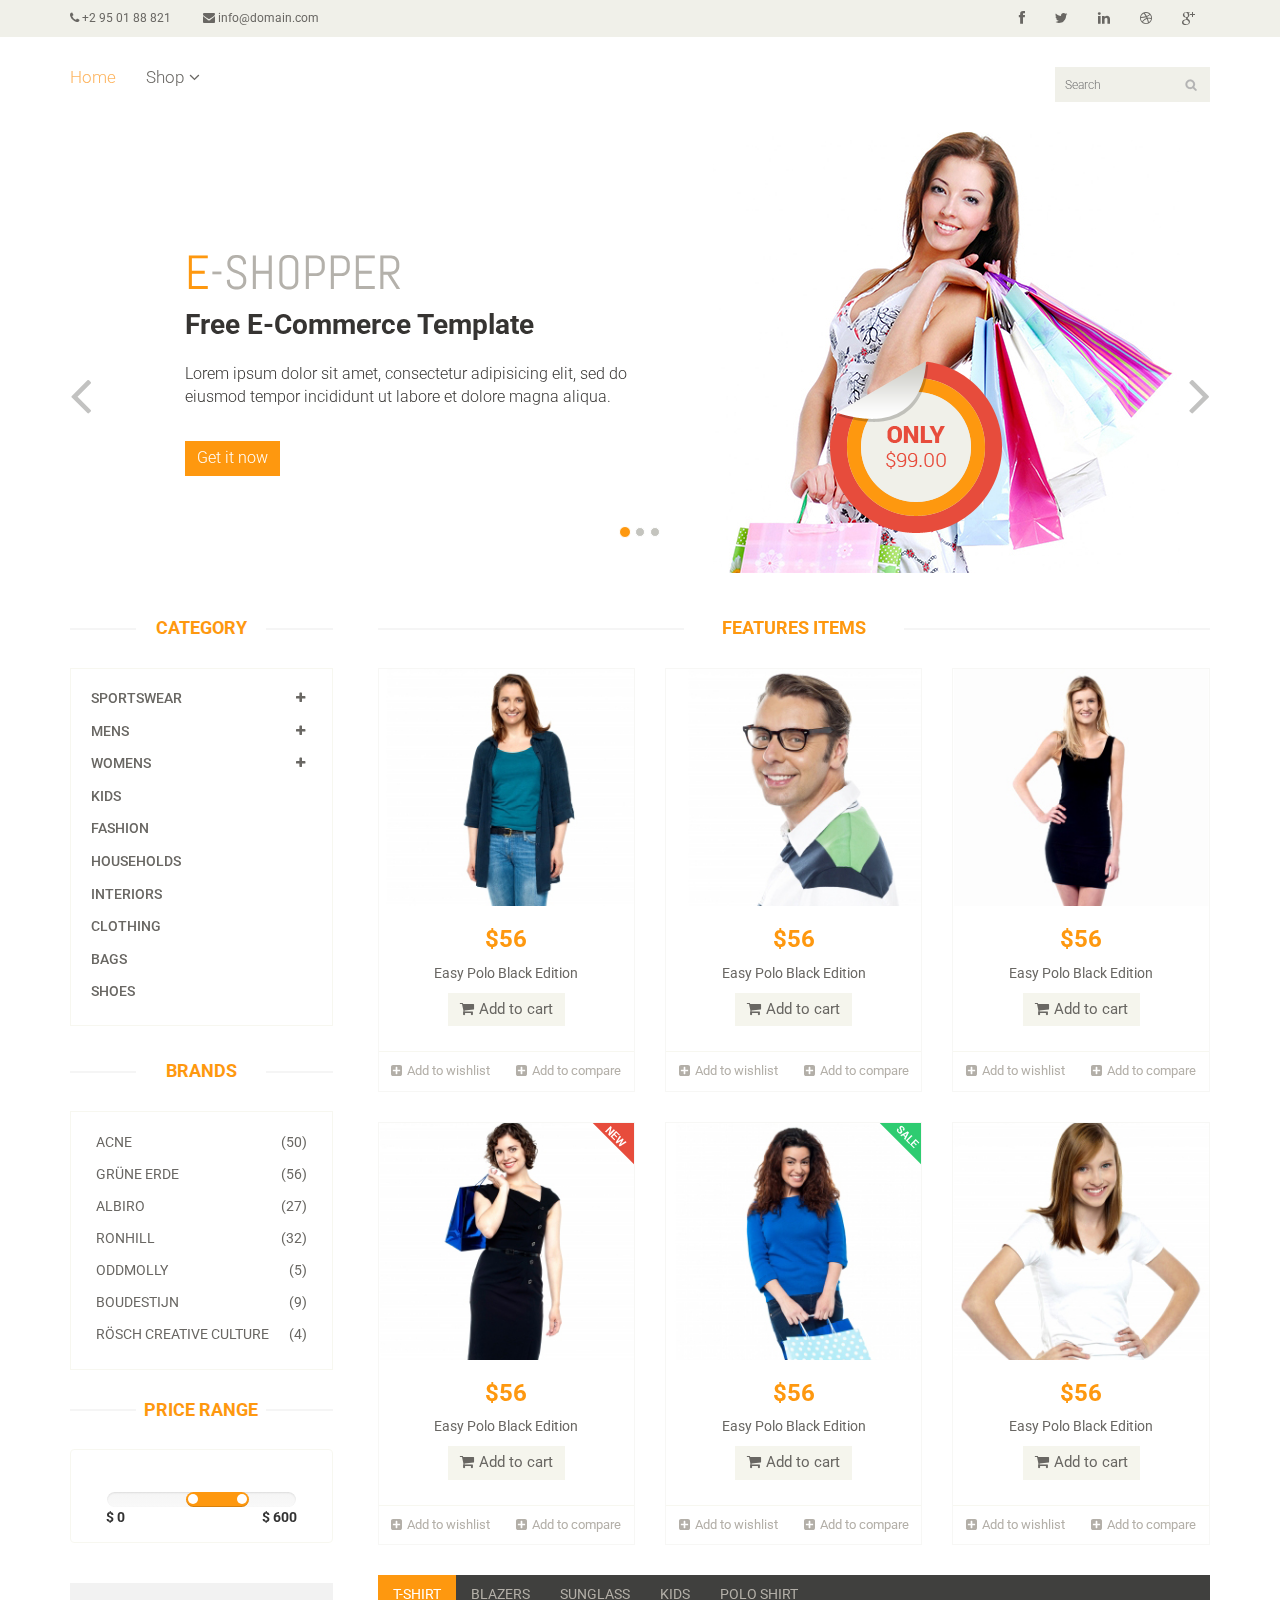
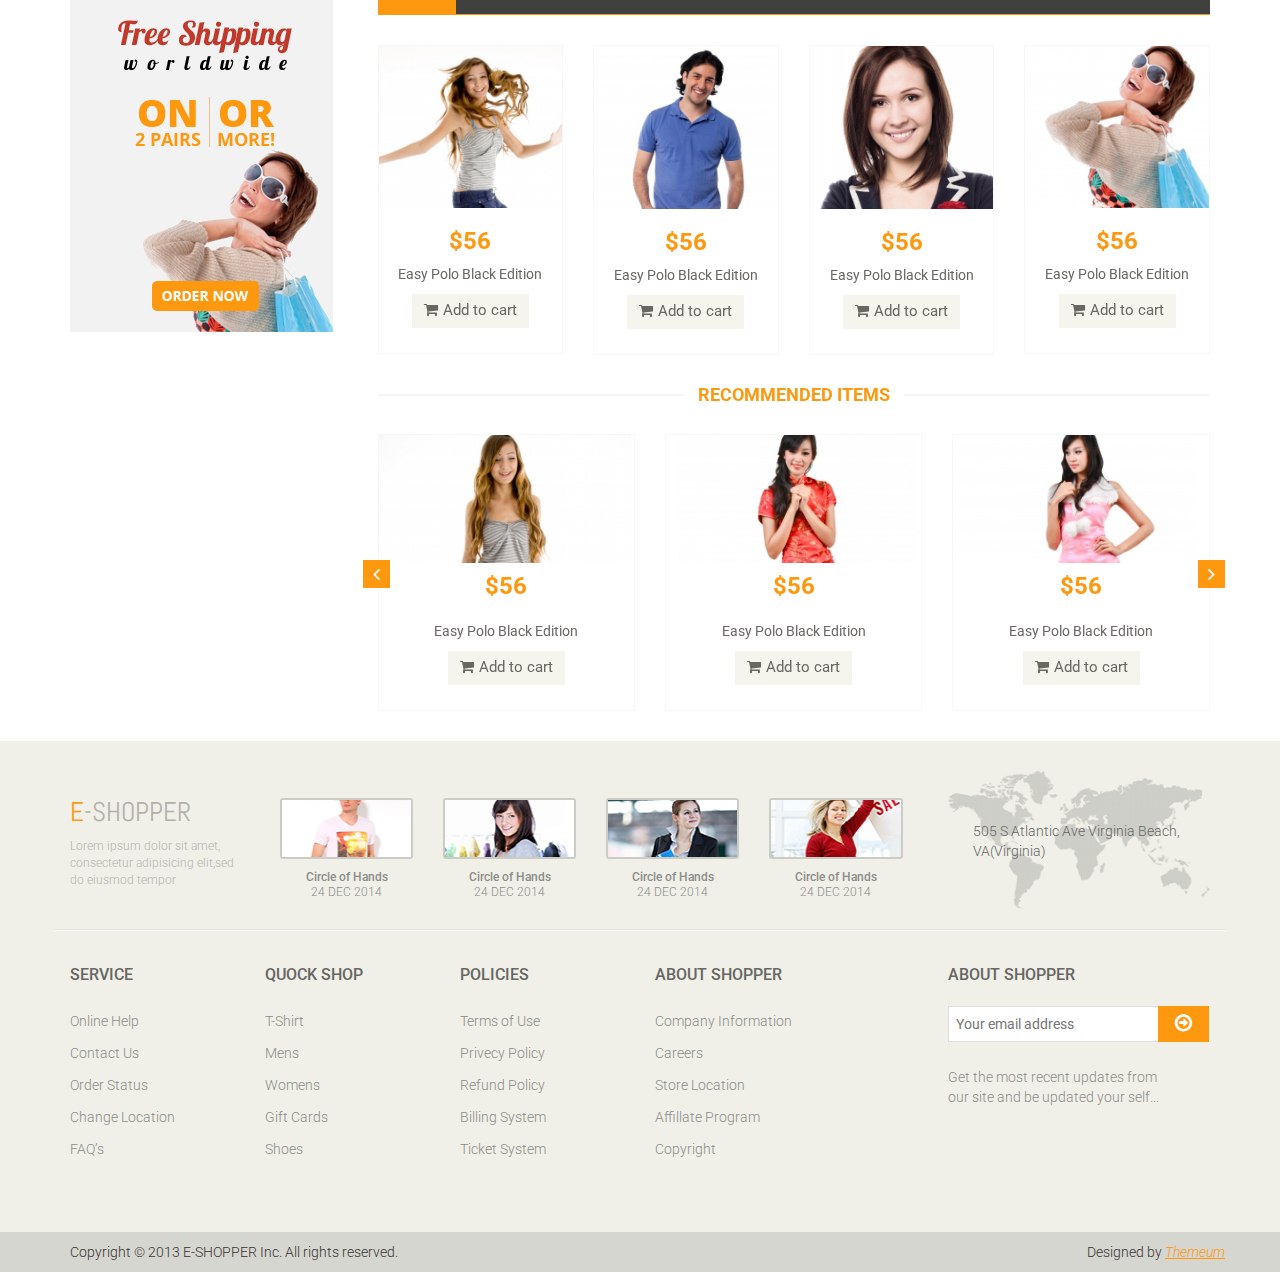
<file: index.html>
<!DOCTYPE html>
<html lang="en">
<head>
    <meta charset="utf-8">
    <meta name="viewport" content="width=device-width, initial-scale=1.0">
    <meta name="description" content="">
    <meta name="author" content="">
    <title>Home | E-Shopper</title>
    <link href="css/bootstrap.min.css" rel="stylesheet">
    <link href="css/font-awesome.min.css" rel="stylesheet">
    <link href="css/prettyPhoto.css" rel="stylesheet">
    <link href="css/price-range.css" rel="stylesheet">
    <link href="css/animate.css" rel="stylesheet">
	<link href="css/main.css" rel="stylesheet">
	<link href="css/responsive.css" rel="stylesheet">
    <!--[if lt IE 9]>
    <script src="js/html5shiv.js"></script>
    <script src="js/respond.min.js"></script>
    <![endif]-->       
    <link rel="shortcut icon" href="images/ico/favicon.ico">
    <link rel="apple-touch-icon-precomposed" sizes="144x144" href="images/ico/apple-touch-icon-144-precomposed.png">
    <link rel="apple-touch-icon-precomposed" sizes="114x114" href="images/ico/apple-touch-icon-114-precomposed.png">
    <link rel="apple-touch-icon-precomposed" sizes="72x72" href="images/ico/apple-touch-icon-72-precomposed.png">
    <link rel="apple-touch-icon-precomposed" href="images/ico/apple-touch-icon-57-precomposed.png">
</head><!--/head-->

<body>
	<header id="header"><!--header-->
		<div class="header_top"><!--header_top-->
			<div class="container">
				<div class="row">
					<div class="col-sm-6">
						<div class="contactinfo">
							<ul class="nav nav-pills">
								<li><a href="#"><i class="fa fa-phone"></i> +2 95 01 88 821</a></li>
								<li><a href="#"><i class="fa fa-envelope"></i> info@domain.com</a></li>
							</ul>
						</div>
					</div>
					<div class="col-sm-6">
						<div class="social-icons pull-right">
							<ul class="nav navbar-nav">
								<li><a href="#"><i class="fa fa-facebook"></i></a></li>
								<li><a href="#"><i class="fa fa-twitter"></i></a></li>
								<li><a href="#"><i class="fa fa-linkedin"></i></a></li>
								<li><a href="#"><i class="fa fa-dribbble"></i></a></li>
								<li><a href="#"><i class="fa fa-google-plus"></i></a></li>
							</ul>
						</div>
					</div>
				</div>
			</div>
		</div>
		

		<div class="header-bottom"><!--header-bottom-->
			<div class="container">
				<div class="row">
					<div class="col-sm-9">
						<div class="navbar-header">
							<button type="button" class="navbar-toggle" data-toggle="collapse" data-target=".navbar-collapse">
								<span class="sr-only">Toggle navigation</span>
								<span class="icon-bar"></span>
								<span class="icon-bar"></span>
								<span class="icon-bar"></span>
							</button>
						</div>
						<div class="mainmenu pull-left">
							<ul class="nav navbar-nav collapse navbar-collapse">
								<li><a href="index.html" class="active">Home</a></li>
								<li class="dropdown"><a href="#">Shop<i class="fa fa-angle-down"></i></a>
                                    <ul role="menu" class="sub-menu">
                                        <li><a href="shop.html">Products</a></li>
										<li><a href="product-details.html">Product Details</a></li> 
										<li><a href="checkout.html">Checkout</a></li> 
										<li><a href="cart.html">Cart</a></li> 
										<li><a href="login.html">Login</a></li> 
                                    </ul>
                                </li>
							</ul>
						</div>
					</div>
					<div class="col-sm-3">
						<div class="search_box pull-right">
							<input type="text" placeholder="Search"/>
						</div>
					</div>
				</div>
			</div>
		</div><!--/header-bottom-->
	</header><!--/header-->
	
	<section id="slider"><!--slider-->
		<div class="container">
			<div class="row">
				<div class="col-sm-12">
					<div id="slider-carousel" class="carousel slide" data-ride="carousel">
						<ol class="carousel-indicators">
							<li data-target="#slider-carousel" data-slide-to="0" class="active"></li>
							<li data-target="#slider-carousel" data-slide-to="1"></li>
							<li data-target="#slider-carousel" data-slide-to="2"></li>
						</ol>

						<div class="carousel-inner">
							<div class="item active">
								<div class="col-sm-6">
									<h1><span>E</span>-SHOPPER</h1>
									<h2>Free E-Commerce Template</h2>
									<p>Lorem ipsum dolor sit amet, consectetur adipisicing elit, sed do eiusmod tempor incididunt ut labore et dolore magna aliqua. </p>
									<button type="button" class="btn btn-default get">Get it now</button>
								</div>
								<div class="col-sm-6">
									<img src="images/home/girl1.jpg" class="girl img-responsive" alt="" />
									<img src="images/home/pricing.png"  class="pricing" alt="" />
								</div>
							</div>
							<div class="item">
								<div class="col-sm-6">
									<h1><span>E</span>-SHOPPER</h1>
									<h2>100% Responsive Design</h2>
									<p>Lorem ipsum dolor sit amet, consectetur adipisicing elit, sed do eiusmod tempor incididunt ut labore et dolore magna aliqua. </p>
									<button type="button" class="btn btn-default get">Get it now</button>
								</div>
								<div class="col-sm-6">
									<img src="images/home/girl2.jpg" class="girl img-responsive" alt="" />
									<img src="images/home/pricing.png"  class="pricing" alt="" />
								</div>
							</div>
							
							<div class="item">
								<div class="col-sm-6">
									<h1><span>E</span>-SHOPPER</h1>
									<h2>Free Ecommerce Template</h2>
									<p>Lorem ipsum dolor sit amet, consectetur adipisicing elit, sed do eiusmod tempor incididunt ut labore et dolore magna aliqua. </p>
									<button type="button" class="btn btn-default get">Get it now</button>
								</div>
								<div class="col-sm-6">
									<img src="images/home/girl3.jpg" class="girl img-responsive" alt="" />
									<img src="images/home/pricing.png" class="pricing" alt="" />
								</div>
							</div>
							
						</div>
						
						<a href="#slider-carousel" class="left control-carousel hidden-xs" data-slide="prev">
							<i class="fa fa-angle-left"></i>
						</a>
						<a href="#slider-carousel" class="right control-carousel hidden-xs" data-slide="next">
							<i class="fa fa-angle-right"></i>
						</a>
					</div>
					
				</div>
			</div>
		</div>
	</section><!--/slider-->
	
	<section>
		<div class="container">
			<div class="row">
				<div class="col-sm-3">
					<div class="left-sidebar">
						<h2>Category</h2>
						<div class="panel-group category-products" id="accordian"><!--category-productsr-->
							<div class="panel panel-default">
								<div class="panel-heading">
									<h4 class="panel-title">
										<a data-toggle="collapse" data-parent="#accordian" href="#sportswear">
											<span class="badge pull-right"><i class="fa fa-plus"></i></span>
											Sportswear
										</a>
									</h4>
								</div>
								<div id="sportswear" class="panel-collapse collapse">
									<div class="panel-body">
										<ul>
											<li><a href="#">Nike </a></li>
											<li><a href="#">Under Armour </a></li>
											<li><a href="#">Adidas </a></li>
											<li><a href="#">Puma</a></li>
											<li><a href="#">ASICS </a></li>
										</ul>
									</div>
								</div>
							</div>
							<div class="panel panel-default">
								<div class="panel-heading">
									<h4 class="panel-title">
										<a data-toggle="collapse" data-parent="#accordian" href="#mens">
											<span class="badge pull-right"><i class="fa fa-plus"></i></span>
											Mens
										</a>
									</h4>
								</div>
								<div id="mens" class="panel-collapse collapse">
									<div class="panel-body">
										<ul>
											<li><a href="#">Fendi</a></li>
											<li><a href="#">Guess</a></li>
											<li><a href="#">Valentino</a></li>
											<li><a href="#">Dior</a></li>
											<li><a href="#">Versace</a></li>
											<li><a href="#">Armani</a></li>
											<li><a href="#">Prada</a></li>
											<li><a href="#">Dolce and Gabbana</a></li>
											<li><a href="#">Chanel</a></li>
											<li><a href="#">Gucci</a></li>
										</ul>
									</div>
								</div>
							</div>
							
							<div class="panel panel-default">
								<div class="panel-heading">
									<h4 class="panel-title">
										<a data-toggle="collapse" data-parent="#accordian" href="#womens">
											<span class="badge pull-right"><i class="fa fa-plus"></i></span>
											Womens
										</a>
									</h4>
								</div>
								<div id="womens" class="panel-collapse collapse">
									<div class="panel-body">
										<ul>
											<li><a href="#">Fendi</a></li>
											<li><a href="#">Guess</a></li>
											<li><a href="#">Valentino</a></li>
											<li><a href="#">Dior</a></li>
											<li><a href="#">Versace</a></li>
										</ul>
									</div>
								</div>
							</div>
							<div class="panel panel-default">
								<div class="panel-heading">
									<h4 class="panel-title"><a href="#">Kids</a></h4>
								</div>
							</div>
							<div class="panel panel-default">
								<div class="panel-heading">
									<h4 class="panel-title"><a href="#">Fashion</a></h4>
								</div>
							</div>
							<div class="panel panel-default">
								<div class="panel-heading">
									<h4 class="panel-title"><a href="#">Households</a></h4>
								</div>
							</div>
							<div class="panel panel-default">
								<div class="panel-heading">
									<h4 class="panel-title"><a href="#">Interiors</a></h4>
								</div>
							</div>
							<div class="panel panel-default">
								<div class="panel-heading">
									<h4 class="panel-title"><a href="#">Clothing</a></h4>
								</div>
							</div>
							<div class="panel panel-default">
								<div class="panel-heading">
									<h4 class="panel-title"><a href="#">Bags</a></h4>
								</div>
							</div>
							<div class="panel panel-default">
								<div class="panel-heading">
									<h4 class="panel-title"><a href="#">Shoes</a></h4>
								</div>
							</div>
						</div><!--/category-products-->
					
						<div class="brands_products"><!--brands_products-->
							<h2>Brands</h2>
							<div class="brands-name">
								<ul class="nav nav-pills nav-stacked">
									<li><a href="#"> <span class="pull-right">(50)</span>Acne</a></li>
									<li><a href="#"> <span class="pull-right">(56)</span>Grüne Erde</a></li>
									<li><a href="#"> <span class="pull-right">(27)</span>Albiro</a></li>
									<li><a href="#"> <span class="pull-right">(32)</span>Ronhill</a></li>
									<li><a href="#"> <span class="pull-right">(5)</span>Oddmolly</a></li>
									<li><a href="#"> <span class="pull-right">(9)</span>Boudestijn</a></li>
									<li><a href="#"> <span class="pull-right">(4)</span>Rösch creative culture</a></li>
								</ul>
							</div>
						</div><!--/brands_products-->
						
						<div class="price-range"><!--price-range-->
							<h2>Price Range</h2>
							<div class="well text-center">
								 <input type="text" class="span2" value="" data-slider-min="0" data-slider-max="600" data-slider-step="5" data-slider-value="[250,450]" id="sl2" ><br />
								 <b class="pull-left">$ 0</b> <b class="pull-right">$ 600</b>
							</div>
						</div><!--/price-range-->
						
						<div class="shipping text-center"><!--shipping-->
							<img src="images/home/shipping.jpg" alt="" />
						</div><!--/shipping-->
					
					</div>
				</div>
				
				<div class="col-sm-9 padding-right">
					<div class="features_items"><!--features_items-->
						<h2 class="title text-center">Features Items</h2>
						<div class="col-sm-4">
							<div class="product-image-wrapper">
								<div class="single-products">
										<div class="productinfo text-center">
											<img src="images/home/product1.jpg" alt="" />
											<h2>$56</h2>
											<p>Easy Polo Black Edition</p>
											<a href="#" class="btn btn-default add-to-cart"><i class="fa fa-shopping-cart"></i>Add to cart</a>
										</div>
										<div class="product-overlay">
											<div class="overlay-content">
												<h2>$56</h2>
												<p>Easy Polo Black Edition</p>
												<a href="#" class="btn btn-default add-to-cart"><i class="fa fa-shopping-cart"></i>Add to cart</a>
											</div>
										</div>
								</div>
								<div class="choose">
									<ul class="nav nav-pills nav-justified">
										<li><a href="#"><i class="fa fa-plus-square"></i>Add to wishlist</a></li>
										<li><a href="#"><i class="fa fa-plus-square"></i>Add to compare</a></li>
									</ul>
								</div>
							</div>
						</div>
						<div class="col-sm-4">
							<div class="product-image-wrapper">
								<div class="single-products">
									<div class="productinfo text-center">
										<img src="images/home/product2.jpg" alt="" />
										<h2>$56</h2>
										<p>Easy Polo Black Edition</p>
										<a href="#" class="btn btn-default add-to-cart"><i class="fa fa-shopping-cart"></i>Add to cart</a>
									</div>
									<div class="product-overlay">
										<div class="overlay-content">
											<h2>$56</h2>
											<p>Easy Polo Black Edition</p>
											<a href="#" class="btn btn-default add-to-cart"><i class="fa fa-shopping-cart"></i>Add to cart</a>
										</div>
									</div>
								</div>
								<div class="choose">
									<ul class="nav nav-pills nav-justified">
										<li><a href="#"><i class="fa fa-plus-square"></i>Add to wishlist</a></li>
										<li><a href="#"><i class="fa fa-plus-square"></i>Add to compare</a></li>
									</ul>
								</div>
							</div>
						</div>
						<div class="col-sm-4">
							<div class="product-image-wrapper">
								<div class="single-products">
									<div class="productinfo text-center">
										<img src="images/home/product3.jpg" alt="" />
										<h2>$56</h2>
										<p>Easy Polo Black Edition</p>
										<a href="#" class="btn btn-default add-to-cart"><i class="fa fa-shopping-cart"></i>Add to cart</a>
									</div>
									<div class="product-overlay">
										<div class="overlay-content">
											<h2>$56</h2>
											<p>Easy Polo Black Edition</p>
											<a href="#" class="btn btn-default add-to-cart"><i class="fa fa-shopping-cart"></i>Add to cart</a>
										</div>
									</div>
								</div>
								<div class="choose">
									<ul class="nav nav-pills nav-justified">
										<li><a href="#"><i class="fa fa-plus-square"></i>Add to wishlist</a></li>
										<li><a href="#"><i class="fa fa-plus-square"></i>Add to compare</a></li>
									</ul>
								</div>
							</div>
						</div>
						<div class="col-sm-4">
							<div class="product-image-wrapper">
								<div class="single-products">
									<div class="productinfo text-center">
										<img src="images/home/product4.jpg" alt="" />
										<h2>$56</h2>
										<p>Easy Polo Black Edition</p>
										<a href="#" class="btn btn-default add-to-cart"><i class="fa fa-shopping-cart"></i>Add to cart</a>
									</div>
									<div class="product-overlay">
										<div class="overlay-content">
											<h2>$56</h2>
											<p>Easy Polo Black Edition</p>
											<a href="#" class="btn btn-default add-to-cart"><i class="fa fa-shopping-cart"></i>Add to cart</a>
										</div>
									</div>
									<img src="images/home/new.png" class="new" alt="" />
								</div>
								<div class="choose">
									<ul class="nav nav-pills nav-justified">
										<li><a href="#"><i class="fa fa-plus-square"></i>Add to wishlist</a></li>
										<li><a href="#"><i class="fa fa-plus-square"></i>Add to compare</a></li>
									</ul>
								</div>
							</div>
						</div>
						<div class="col-sm-4">
							<div class="product-image-wrapper">
								<div class="single-products">
									<div class="productinfo text-center">
										<img src="images/home/product5.jpg" alt="" />
										<h2>$56</h2>
										<p>Easy Polo Black Edition</p>
										<a href="#" class="btn btn-default add-to-cart"><i class="fa fa-shopping-cart"></i>Add to cart</a>
									</div>
									<div class="product-overlay">
										<div class="overlay-content">
											<h2>$56</h2>
											<p>Easy Polo Black Edition</p>
											<a href="#" class="btn btn-default add-to-cart"><i class="fa fa-shopping-cart"></i>Add to cart</a>
										</div>
									</div>
									<img src="images/home/sale.png" class="new" alt="" />
								</div>
								<div class="choose">
									<ul class="nav nav-pills nav-justified">
										<li><a href="#"><i class="fa fa-plus-square"></i>Add to wishlist</a></li>
										<li><a href="#"><i class="fa fa-plus-square"></i>Add to compare</a></li>
									</ul>
								</div>
							</div>
						</div>
						<div class="col-sm-4">
							<div class="product-image-wrapper">
								<div class="single-products">
									<div class="productinfo text-center">
										<img src="images/home/product6.jpg" alt="" />
										<h2>$56</h2>
										<p>Easy Polo Black Edition</p>
										<a href="#" class="btn btn-default add-to-cart"><i class="fa fa-shopping-cart"></i>Add to cart</a>
									</div>
									<div class="product-overlay">
										<div class="overlay-content">
											<h2>$56</h2>
											<p>Easy Polo Black Edition</p>
											<a href="#" class="btn btn-default add-to-cart"><i class="fa fa-shopping-cart"></i>Add to cart</a>
										</div>
									</div>
								</div>
								<div class="choose">
									<ul class="nav nav-pills nav-justified">
										<li><a href="#"><i class="fa fa-plus-square"></i>Add to wishlist</a></li>
										<li><a href="#"><i class="fa fa-plus-square"></i>Add to compare</a></li>
									</ul>
								</div>
							</div>
						</div>
						
					</div><!--features_items-->
					
					<div class="category-tab"><!--category-tab-->
						<div class="col-sm-12">
							<ul class="nav nav-tabs">
								<li class="active"><a href="#tshirt" data-toggle="tab">T-Shirt</a></li>
								<li><a href="#blazers" data-toggle="tab">Blazers</a></li>
								<li><a href="#sunglass" data-toggle="tab">Sunglass</a></li>
								<li><a href="#kids" data-toggle="tab">Kids</a></li>
								<li><a href="#poloshirt" data-toggle="tab">Polo shirt</a></li>
							</ul>
						</div>
						<div class="tab-content">
							<div class="tab-pane fade active in" id="tshirt" >
								<div class="col-sm-3">
									<div class="product-image-wrapper">
										<div class="single-products">
											<div class="productinfo text-center">
												<img src="images/home/gallery1.jpg" alt="" />
												<h2>$56</h2>
												<p>Easy Polo Black Edition</p>
												<a href="#" class="btn btn-default add-to-cart"><i class="fa fa-shopping-cart"></i>Add to cart</a>
											</div>
											
										</div>
									</div>
								</div>
								<div class="col-sm-3">
									<div class="product-image-wrapper">
										<div class="single-products">
											<div class="productinfo text-center">
												<img src="images/home/gallery2.jpg" alt="" />
												<h2>$56</h2>
												<p>Easy Polo Black Edition</p>
												<a href="#" class="btn btn-default add-to-cart"><i class="fa fa-shopping-cart"></i>Add to cart</a>
											</div>
											
										</div>
									</div>
								</div>
								<div class="col-sm-3">
									<div class="product-image-wrapper">
										<div class="single-products">
											<div class="productinfo text-center">
												<img src="images/home/gallery3.jpg" alt="" />
												<h2>$56</h2>
												<p>Easy Polo Black Edition</p>
												<a href="#" class="btn btn-default add-to-cart"><i class="fa fa-shopping-cart"></i>Add to cart</a>
											</div>
											
										</div>
									</div>
								</div>
								<div class="col-sm-3">
									<div class="product-image-wrapper">
										<div class="single-products">
											<div class="productinfo text-center">
												<img src="images/home/gallery4.jpg" alt="" />
												<h2>$56</h2>
												<p>Easy Polo Black Edition</p>
												<a href="#" class="btn btn-default add-to-cart"><i class="fa fa-shopping-cart"></i>Add to cart</a>
											</div>
											
										</div>
									</div>
								</div>
							</div>
							
							<div class="tab-pane fade" id="blazers" >
								<div class="col-sm-3">
									<div class="product-image-wrapper">
										<div class="single-products">
											<div class="productinfo text-center">
												<img src="images/home/gallery4.jpg" alt="" />
												<h2>$56</h2>
												<p>Easy Polo Black Edition</p>
												<a href="#" class="btn btn-default add-to-cart"><i class="fa fa-shopping-cart"></i>Add to cart</a>
											</div>
											
										</div>
									</div>
								</div>
								<div class="col-sm-3">
									<div class="product-image-wrapper">
										<div class="single-products">
											<div class="productinfo text-center">
												<img src="images/home/gallery3.jpg" alt="" />
												<h2>$56</h2>
												<p>Easy Polo Black Edition</p>
												<a href="#" class="btn btn-default add-to-cart"><i class="fa fa-shopping-cart"></i>Add to cart</a>
											</div>
											
										</div>
									</div>
								</div>
								<div class="col-sm-3">
									<div class="product-image-wrapper">
										<div class="single-products">
											<div class="productinfo text-center">
												<img src="images/home/gallery2.jpg" alt="" />
												<h2>$56</h2>
												<p>Easy Polo Black Edition</p>
												<a href="#" class="btn btn-default add-to-cart"><i class="fa fa-shopping-cart"></i>Add to cart</a>
											</div>
											
										</div>
									</div>
								</div>
								<div class="col-sm-3">
									<div class="product-image-wrapper">
										<div class="single-products">
											<div class="productinfo text-center">
												<img src="images/home/gallery1.jpg" alt="" />
												<h2>$56</h2>
												<p>Easy Polo Black Edition</p>
												<a href="#" class="btn btn-default add-to-cart"><i class="fa fa-shopping-cart"></i>Add to cart</a>
											</div>
											
										</div>
									</div>
								</div>
							</div>
							
							<div class="tab-pane fade" id="sunglass" >
								<div class="col-sm-3">
									<div class="product-image-wrapper">
										<div class="single-products">
											<div class="productinfo text-center">
												<img src="images/home/gallery3.jpg" alt="" />
												<h2>$56</h2>
												<p>Easy Polo Black Edition</p>
												<a href="#" class="btn btn-default add-to-cart"><i class="fa fa-shopping-cart"></i>Add to cart</a>
											</div>
											
										</div>
									</div>
								</div>
								<div class="col-sm-3">
									<div class="product-image-wrapper">
										<div class="single-products">
											<div class="productinfo text-center">
												<img src="images/home/gallery4.jpg" alt="" />
												<h2>$56</h2>
												<p>Easy Polo Black Edition</p>
												<a href="#" class="btn btn-default add-to-cart"><i class="fa fa-shopping-cart"></i>Add to cart</a>
											</div>
											
										</div>
									</div>
								</div>
								<div class="col-sm-3">
									<div class="product-image-wrapper">
										<div class="single-products">
											<div class="productinfo text-center">
												<img src="images/home/gallery1.jpg" alt="" />
												<h2>$56</h2>
												<p>Easy Polo Black Edition</p>
												<a href="#" class="btn btn-default add-to-cart"><i class="fa fa-shopping-cart"></i>Add to cart</a>
											</div>
											
										</div>
									</div>
								</div>
								<div class="col-sm-3">
									<div class="product-image-wrapper">
										<div class="single-products">
											<div class="productinfo text-center">
												<img src="images/home/gallery2.jpg" alt="" />
												<h2>$56</h2>
												<p>Easy Polo Black Edition</p>
												<a href="#" class="btn btn-default add-to-cart"><i class="fa fa-shopping-cart"></i>Add to cart</a>
											</div>
											
										</div>
									</div>
								</div>
							</div>
							
							<div class="tab-pane fade" id="kids" >
								<div class="col-sm-3">
									<div class="product-image-wrapper">
										<div class="single-products">
											<div class="productinfo text-center">
												<img src="images/home/gallery1.jpg" alt="" />
												<h2>$56</h2>
												<p>Easy Polo Black Edition</p>
												<a href="#" class="btn btn-default add-to-cart"><i class="fa fa-shopping-cart"></i>Add to cart</a>
											</div>
											
										</div>
									</div>
								</div>
								<div class="col-sm-3">
									<div class="product-image-wrapper">
										<div class="single-products">
											<div class="productinfo text-center">
												<img src="images/home/gallery2.jpg" alt="" />
												<h2>$56</h2>
												<p>Easy Polo Black Edition</p>
												<a href="#" class="btn btn-default add-to-cart"><i class="fa fa-shopping-cart"></i>Add to cart</a>
											</div>
											
										</div>
									</div>
								</div>
								<div class="col-sm-3">
									<div class="product-image-wrapper">
										<div class="single-products">
											<div class="productinfo text-center">
												<img src="images/home/gallery3.jpg" alt="" />
												<h2>$56</h2>
												<p>Easy Polo Black Edition</p>
												<a href="#" class="btn btn-default add-to-cart"><i class="fa fa-shopping-cart"></i>Add to cart</a>
											</div>
											
										</div>
									</div>
								</div>
								<div class="col-sm-3">
									<div class="product-image-wrapper">
										<div class="single-products">
											<div class="productinfo text-center">
												<img src="images/home/gallery4.jpg" alt="" />
												<h2>$56</h2>
												<p>Easy Polo Black Edition</p>
												<a href="#" class="btn btn-default add-to-cart"><i class="fa fa-shopping-cart"></i>Add to cart</a>
											</div>
											
										</div>
									</div>
								</div>
							</div>
							
							<div class="tab-pane fade" id="poloshirt" >
								<div class="col-sm-3">
									<div class="product-image-wrapper">
										<div class="single-products">
											<div class="productinfo text-center">
												<img src="images/home/gallery2.jpg" alt="" />
												<h2>$56</h2>
												<p>Easy Polo Black Edition</p>
												<a href="#" class="btn btn-default add-to-cart"><i class="fa fa-shopping-cart"></i>Add to cart</a>
											</div>
											
										</div>
									</div>
								</div>
								<div class="col-sm-3">
									<div class="product-image-wrapper">
										<div class="single-products">
											<div class="productinfo text-center">
												<img src="images/home/gallery4.jpg" alt="" />
												<h2>$56</h2>
												<p>Easy Polo Black Edition</p>
												<a href="#" class="btn btn-default add-to-cart"><i class="fa fa-shopping-cart"></i>Add to cart</a>
											</div>
											
										</div>
									</div>
								</div>
								<div class="col-sm-3">
									<div class="product-image-wrapper">
										<div class="single-products">
											<div class="productinfo text-center">
												<img src="images/home/gallery3.jpg" alt="" />
												<h2>$56</h2>
												<p>Easy Polo Black Edition</p>
												<a href="#" class="btn btn-default add-to-cart"><i class="fa fa-shopping-cart"></i>Add to cart</a>
											</div>
											
										</div>
									</div>
								</div>
								<div class="col-sm-3">
									<div class="product-image-wrapper">
										<div class="single-products">
											<div class="productinfo text-center">
												<img src="images/home/gallery1.jpg" alt="" />
												<h2>$56</h2>
												<p>Easy Polo Black Edition</p>
												<a href="#" class="btn btn-default add-to-cart"><i class="fa fa-shopping-cart"></i>Add to cart</a>
											</div>
											
										</div>
									</div>
								</div>
							</div>
						</div>
					</div><!--/category-tab-->
					
					<div class="recommended_items"><!--recommended_items-->
						<h2 class="title text-center">recommended items</h2>
						
						<div id="recommended-item-carousel" class="carousel slide" data-ride="carousel">
							<div class="carousel-inner">
								<div class="item active">	
									<div class="col-sm-4">
										<div class="product-image-wrapper">
											<div class="single-products">
												<div class="productinfo text-center">
													<img src="images/home/recommend1.jpg" alt="" />
													<h2>$56</h2>
													<p>Easy Polo Black Edition</p>
													<a href="#" class="btn btn-default add-to-cart"><i class="fa fa-shopping-cart"></i>Add to cart</a>
												</div>
												
											</div>
										</div>
									</div>
									<div class="col-sm-4">
										<div class="product-image-wrapper">
											<div class="single-products">
												<div class="productinfo text-center">
													<img src="images/home/recommend2.jpg" alt="" />
													<h2>$56</h2>
													<p>Easy Polo Black Edition</p>
													<a href="#" class="btn btn-default add-to-cart"><i class="fa fa-shopping-cart"></i>Add to cart</a>
												</div>
												
											</div>
										</div>
									</div>
									<div class="col-sm-4">
										<div class="product-image-wrapper">
											<div class="single-products">
												<div class="productinfo text-center">
													<img src="images/home/recommend3.jpg" alt="" />
													<h2>$56</h2>
													<p>Easy Polo Black Edition</p>
													<a href="#" class="btn btn-default add-to-cart"><i class="fa fa-shopping-cart"></i>Add to cart</a>
												</div>
												
											</div>
										</div>
									</div>
								</div>
								<div class="item">	
									<div class="col-sm-4">
										<div class="product-image-wrapper">
											<div class="single-products">
												<div class="productinfo text-center">
													<img src="images/home/recommend1.jpg" alt="" />
													<h2>$56</h2>
													<p>Easy Polo Black Edition</p>
													<a href="#" class="btn btn-default add-to-cart"><i class="fa fa-shopping-cart"></i>Add to cart</a>
												</div>
												
											</div>
										</div>
									</div>
									<div class="col-sm-4">
										<div class="product-image-wrapper">
											<div class="single-products">
												<div class="productinfo text-center">
													<img src="images/home/recommend2.jpg" alt="" />
													<h2>$56</h2>
													<p>Easy Polo Black Edition</p>
													<a href="#" class="btn btn-default add-to-cart"><i class="fa fa-shopping-cart"></i>Add to cart</a>
												</div>
												
											</div>
										</div>
									</div>
									<div class="col-sm-4">
										<div class="product-image-wrapper">
											<div class="single-products">
												<div class="productinfo text-center">
													<img src="images/home/recommend3.jpg" alt="" />
													<h2>$56</h2>
													<p>Easy Polo Black Edition</p>
													<a href="#" class="btn btn-default add-to-cart"><i class="fa fa-shopping-cart"></i>Add to cart</a>
												</div>
												
											</div>
										</div>
									</div>
								</div>
							</div>
							 <a class="left recommended-item-control" href="#recommended-item-carousel" data-slide="prev">
								<i class="fa fa-angle-left"></i>
							  </a>
							  <a class="right recommended-item-control" href="#recommended-item-carousel" data-slide="next">
								<i class="fa fa-angle-right"></i>
							  </a>			
						</div>
					</div><!--/recommended_items-->
					
				</div>
			</div>
		</div>
	</section>
	
	<footer id="footer"><!--Footer-->
		<div class="footer-top">
			<div class="container">
				<div class="row">
					<div class="col-sm-2">
						<div class="companyinfo">
							<h2><span>e</span>-shopper</h2>
							<p>Lorem ipsum dolor sit amet, consectetur adipisicing elit,sed do eiusmod tempor</p>
						</div>
					</div>
					<div class="col-sm-7">
						<div class="col-sm-3">
							<div class="video-gallery text-center">
								<a href="#">
									<div class="iframe-img">
										<img src="images/home/iframe1.png" alt="" />
									</div>
									<div class="overlay-icon">
										<i class="fa fa-play-circle-o"></i>
									</div>
								</a>
								<p>Circle of Hands</p>
								<h2>24 DEC 2014</h2>
							</div>
						</div>
						
						<div class="col-sm-3">
							<div class="video-gallery text-center">
								<a href="#">
									<div class="iframe-img">
										<img src="images/home/iframe2.png" alt="" />
									</div>
									<div class="overlay-icon">
										<i class="fa fa-play-circle-o"></i>
									</div>
								</a>
								<p>Circle of Hands</p>
								<h2>24 DEC 2014</h2>
							</div>
						</div>
						
						<div class="col-sm-3">
							<div class="video-gallery text-center">
								<a href="#">
									<div class="iframe-img">
										<img src="images/home/iframe3.png" alt="" />
									</div>
									<div class="overlay-icon">
										<i class="fa fa-play-circle-o"></i>
									</div>
								</a>
								<p>Circle of Hands</p>
								<h2>24 DEC 2014</h2>
							</div>
						</div>
						
						<div class="col-sm-3">
							<div class="video-gallery text-center">
								<a href="#">
									<div class="iframe-img">
										<img src="images/home/iframe4.png" alt="" />
									</div>
									<div class="overlay-icon">
										<i class="fa fa-play-circle-o"></i>
									</div>
								</a>
								<p>Circle of Hands</p>
								<h2>24 DEC 2014</h2>
							</div>
						</div>
					</div>
					<div class="col-sm-3">
						<div class="address">
							<img src="images/home/map.png" alt="" />
							<p>505 S Atlantic Ave Virginia Beach, VA(Virginia)</p>
						</div>
					</div>
				</div>
			</div>
		</div>
		
		<div class="footer-widget">
			<div class="container">
				<div class="row">
					<div class="col-sm-2">
						<div class="single-widget">
							<h2>Service</h2>
							<ul class="nav nav-pills nav-stacked">
								<li><a href="#">Online Help</a></li>
								<li><a href="#">Contact Us</a></li>
								<li><a href="#">Order Status</a></li>
								<li><a href="#">Change Location</a></li>
								<li><a href="#">FAQ’s</a></li>
							</ul>
						</div>
					</div>
					<div class="col-sm-2">
						<div class="single-widget">
							<h2>Quock Shop</h2>
							<ul class="nav nav-pills nav-stacked">
								<li><a href="#">T-Shirt</a></li>
								<li><a href="#">Mens</a></li>
								<li><a href="#">Womens</a></li>
								<li><a href="#">Gift Cards</a></li>
								<li><a href="#">Shoes</a></li>
							</ul>
						</div>
					</div>
					<div class="col-sm-2">
						<div class="single-widget">
							<h2>Policies</h2>
							<ul class="nav nav-pills nav-stacked">
								<li><a href="#">Terms of Use</a></li>
								<li><a href="#">Privecy Policy</a></li>
								<li><a href="#">Refund Policy</a></li>
								<li><a href="#">Billing System</a></li>
								<li><a href="#">Ticket System</a></li>
							</ul>
						</div>
					</div>
					<div class="col-sm-2">
						<div class="single-widget">
							<h2>About Shopper</h2>
							<ul class="nav nav-pills nav-stacked">
								<li><a href="#">Company Information</a></li>
								<li><a href="#">Careers</a></li>
								<li><a href="#">Store Location</a></li>
								<li><a href="#">Affillate Program</a></li>
								<li><a href="#">Copyright</a></li>
							</ul>
						</div>
					</div>
					<div class="col-sm-3 col-sm-offset-1">
						<div class="single-widget">
							<h2>About Shopper</h2>
							<form action="#" class="searchform">
								<input type="text" placeholder="Your email address" />
								<button type="submit" class="btn btn-default"><i class="fa fa-arrow-circle-o-right"></i></button>
								<p>Get the most recent updates from <br />our site and be updated your self...</p>
							</form>
						</div>
					</div>
					
				</div>
			</div>
		</div>
		
		<div class="footer-bottom">
			<div class="container">
				<div class="row">
					<p class="pull-left">Copyright © 2013 E-SHOPPER Inc. All rights reserved.</p>
					<p class="pull-right">Designed by <span><a target="_blank" href="http://www.themeum.com">Themeum</a></span></p>
				</div>
			</div>
		</div>
		
	</footer><!--/Footer-->
	

  
    <script src="js/jquery.js"></script>
	<script src="js/bootstrap.min.js"></script>
	<script src="js/jquery.scrollUp.min.js"></script>
	<script src="js/price-range.js"></script>
    <script src="js/jquery.prettyPhoto.js"></script>
    <script src="js/main.js"></script>
</body>
</html>
</file>
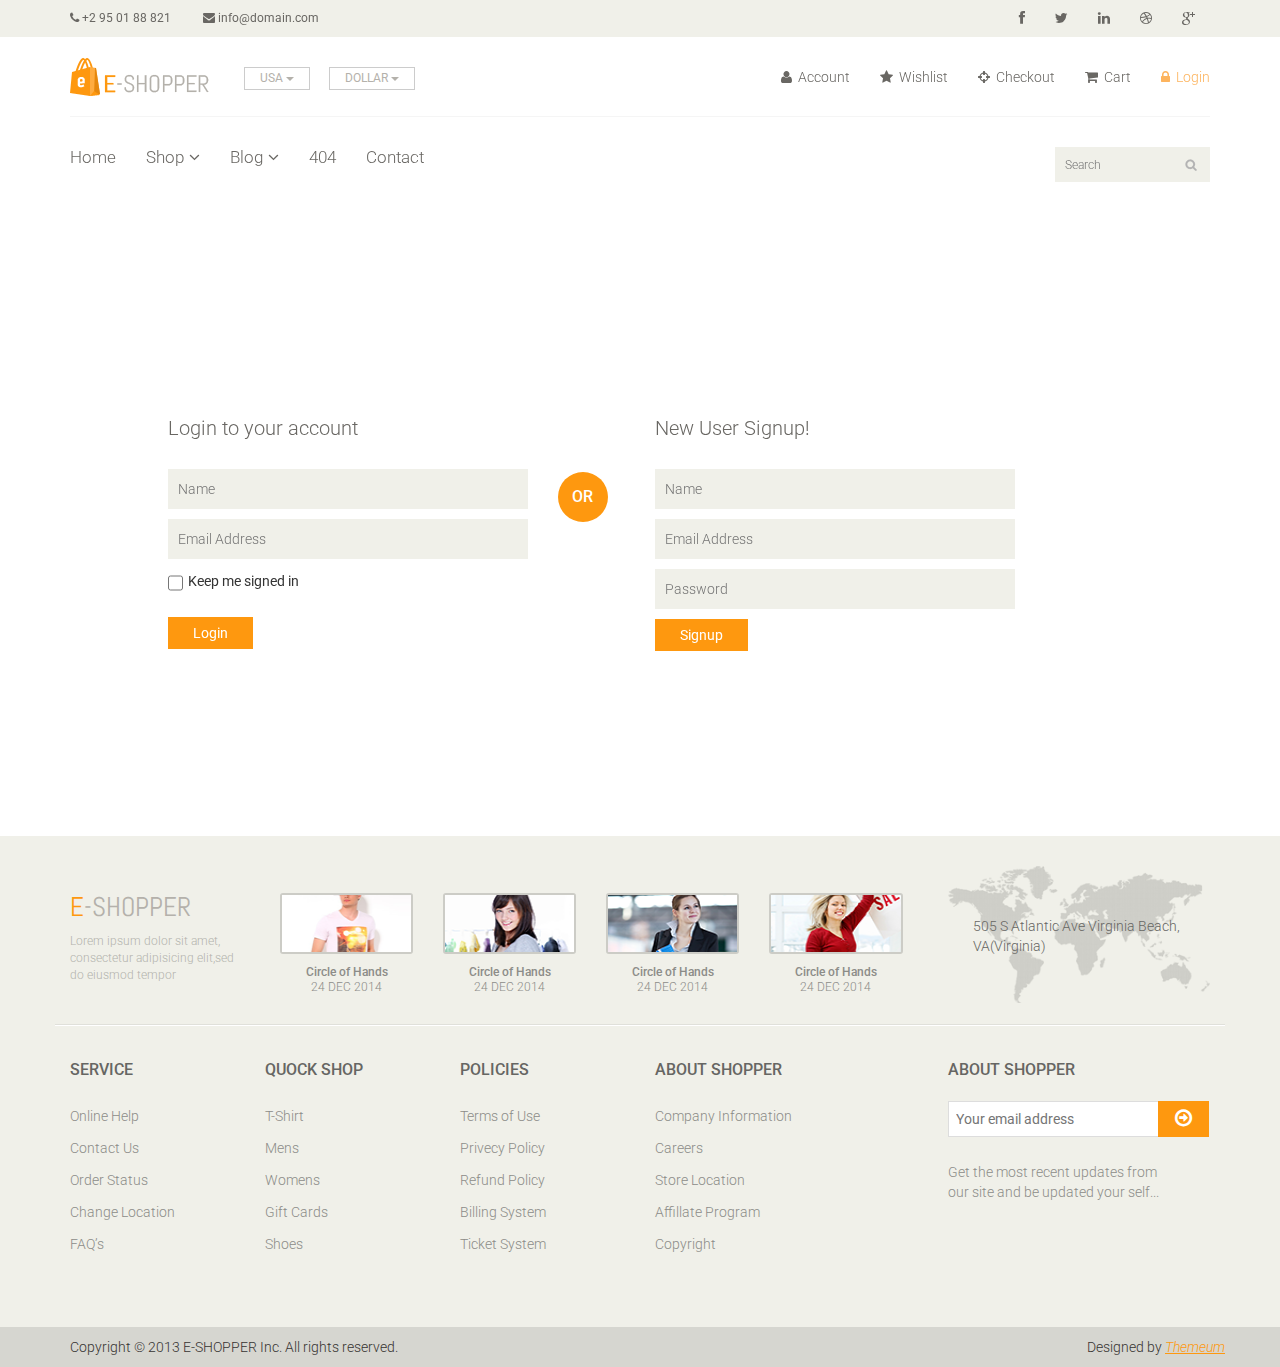
<file: login.html>
<!DOCTYPE html>
<html lang="en">
<head>
    <meta charset="utf-8">
    <meta name="viewport" content="width=device-width, initial-scale=1.0">
    <meta name="description" content="">
    <meta name="author" content="">
    <title>Login | E-Shopper</title>
    <link href="css/bootstrap.min.css" rel="stylesheet">
    <link href="css/font-awesome.min.css" rel="stylesheet">
    <link href="css/prettyPhoto.css" rel="stylesheet">
    <link href="css/price-range.css" rel="stylesheet">
    <link href="css/animate.css" rel="stylesheet">
	<link href="css/main.css" rel="stylesheet">
	<link href="css/responsive.css" rel="stylesheet">
    <!--[if lt IE 9]>
    <script src="js/html5shiv.js"></script>
    <script src="js/respond.min.js"></script>
    <![endif]-->       
    <link rel="shortcut icon" href="images/ico/favicon.ico">
    <link rel="apple-touch-icon-precomposed" sizes="144x144" href="images/ico/apple-touch-icon-144-precomposed.png">
    <link rel="apple-touch-icon-precomposed" sizes="114x114" href="images/ico/apple-touch-icon-114-precomposed.png">
    <link rel="apple-touch-icon-precomposed" sizes="72x72" href="images/ico/apple-touch-icon-72-precomposed.png">
    <link rel="apple-touch-icon-precomposed" href="images/ico/apple-touch-icon-57-precomposed.png">
</head><!--/head-->

<body>
	<header id="header"><!--header-->
		<div class="header_top"><!--header_top-->
			<div class="container">
				<div class="row">
					<div class="col-sm-6">
						<div class="contactinfo">
							<ul class="nav nav-pills">
								<li><a href=""><i class="fa fa-phone"></i> +2 95 01 88 821</a></li>
								<li><a href=""><i class="fa fa-envelope"></i> info@domain.com</a></li>
							</ul>
						</div>
					</div>
					<div class="col-sm-6">
						<div class="social-icons pull-right">
							<ul class="nav navbar-nav">
								<li><a href=""><i class="fa fa-facebook"></i></a></li>
								<li><a href=""><i class="fa fa-twitter"></i></a></li>
								<li><a href=""><i class="fa fa-linkedin"></i></a></li>
								<li><a href=""><i class="fa fa-dribbble"></i></a></li>
								<li><a href=""><i class="fa fa-google-plus"></i></a></li>
							</ul>
						</div>
					</div>
				</div>
			</div>
		</div><!--/header_top-->
		
		<div class="header-middle"><!--header-middle-->
			<div class="container">
				<div class="row">
					<div class="col-sm-4">
						<div class="logo pull-left">
							<a href="index.html"><img src="images/home/logo.png" alt="" /></a>
						</div>
						<div class="btn-group pull-right">
							<div class="btn-group">
								<button type="button" class="btn btn-default dropdown-toggle usa" data-toggle="dropdown">
									USA
									<span class="caret"></span>
								</button>
								<ul class="dropdown-menu">
									<li><a href="">Canada</a></li>
									<li><a href="">UK</a></li>
								</ul>
							</div>
							
							<div class="btn-group">
								<button type="button" class="btn btn-default dropdown-toggle usa" data-toggle="dropdown">
									DOLLAR
									<span class="caret"></span>
								</button>
								<ul class="dropdown-menu">
									<li><a href="">Canadian Dollar</a></li>
									<li><a href="">Pound</a></li>
								</ul>
							</div>
						</div>
					</div>
					<div class="col-sm-8">
						<div class="shop-menu pull-right">
							<ul class="nav navbar-nav">
								<li><a href=""><i class="fa fa-user"></i> Account</a></li>
								<li><a href=""><i class="fa fa-star"></i> Wishlist</a></li>
								<li><a href="checkout.html"><i class="fa fa-crosshairs"></i> Checkout</a></li>
								<li><a href="cart.html"><i class="fa fa-shopping-cart"></i> Cart</a></li>
								<li><a href="login.html" class="active"><i class="fa fa-lock"></i> Login</a></li>
							</ul>
						</div>
					</div>
				</div>
			</div>
		</div><!--/header-middle-->
	
		<div class="header-bottom"><!--header-bottom-->
			<div class="container">
				<div class="row">
					<div class="col-sm-9">
						<div class="navbar-header">
							<button type="button" class="navbar-toggle" data-toggle="collapse" data-target=".navbar-collapse">
								<span class="sr-only">Toggle navigation</span>
								<span class="icon-bar"></span>
								<span class="icon-bar"></span>
								<span class="icon-bar"></span>
							</button>
						</div>
						<div class="mainmenu pull-left">
							<ul class="nav navbar-nav collapse navbar-collapse">
								<li><a href="index.html">Home</a></li>
								<li class="dropdown"><a href="#">Shop<i class="fa fa-angle-down"></i></a>
                                    <ul role="menu" class="sub-menu">
                                        <li><a href="shop.html">Products</a></li>
										<li><a href="product-details.html">Product Details</a></li> 
										<li><a href="checkout.html">Checkout</a></li> 
										<li><a href="cart.html">Cart</a></li> 
										<li><a href="login.html" class="active">Login</a></li> 
                                    </ul>
                                </li> 
								<li class="dropdown"><a href="#">Blog<i class="fa fa-angle-down"></i></a>
                                    <ul role="menu" class="sub-menu">
                                        <li><a href="blog.html">Blog List</a></li>
										<li><a href="blog-single.html">Blog Single</a></li>
                                    </ul>
                                </li> 
								<li><a href="404.html">404</a></li>
								<li><a href="contact-us.html">Contact</a></li>
							</ul>
						</div>
					</div>
					<div class="col-sm-3">
						<div class="search_box pull-right">
							<input type="text" placeholder="Search"/>
						</div>
					</div>
				</div>
			</div>
		</div><!--/header-bottom-->
	</header><!--/header-->
	
	<section id="form"><!--form-->
		<div class="container">
			<div class="row">
				<div class="col-sm-4 col-sm-offset-1">
					<div class="login-form"><!--login form-->
						<h2>Login to your account</h2>
						<form action="#">
							<input type="text" placeholder="Name" />
							<input type="email" placeholder="Email Address" />
							<span>
								<input type="checkbox" class="checkbox"> 
								Keep me signed in
							</span>
							<button type="submit" class="btn btn-default">Login</button>
						</form>
					</div><!--/login form-->
				</div>
				<div class="col-sm-1">
					<h2 class="or">OR</h2>
				</div>
				<div class="col-sm-4">
					<div class="signup-form"><!--sign up form-->
						<h2>New User Signup!</h2>
						<form action="#">
							<input type="text" placeholder="Name"/>
							<input type="email" placeholder="Email Address"/>
							<input type="password" placeholder="Password"/>
							<button type="submit" class="btn btn-default">Signup</button>
						</form>
					</div><!--/sign up form-->
				</div>
			</div>
		</div>
	</section><!--/form-->
	
	
	<footer id="footer"><!--Footer-->
		<div class="footer-top">
			<div class="container">
				<div class="row">
					<div class="col-sm-2">
						<div class="companyinfo">
							<h2><span>e</span>-shopper</h2>
							<p>Lorem ipsum dolor sit amet, consectetur adipisicing elit,sed do eiusmod tempor</p>
						</div>
					</div>
					<div class="col-sm-7">
						<div class="col-sm-3">
							<div class="video-gallery text-center">
								<a href="#">
									<div class="iframe-img">
										<img src="images/home/iframe1.png" alt="" />
									</div>
									<div class="overlay-icon">
										<i class="fa fa-play-circle-o"></i>
									</div>
								</a>
								<p>Circle of Hands</p>
								<h2>24 DEC 2014</h2>
							</div>
						</div>
						
						<div class="col-sm-3">
							<div class="video-gallery text-center">
								<a href="#">
									<div class="iframe-img">
										<img src="images/home/iframe2.png" alt="" />
									</div>
									<div class="overlay-icon">
										<i class="fa fa-play-circle-o"></i>
									</div>
								</a>
								<p>Circle of Hands</p>
								<h2>24 DEC 2014</h2>
							</div>
						</div>
						
						<div class="col-sm-3">
							<div class="video-gallery text-center">
								<a href="#">
									<div class="iframe-img">
										<img src="images/home/iframe3.png" alt="" />
									</div>
									<div class="overlay-icon">
										<i class="fa fa-play-circle-o"></i>
									</div>
								</a>
								<p>Circle of Hands</p>
								<h2>24 DEC 2014</h2>
							</div>
						</div>
						
						<div class="col-sm-3">
							<div class="video-gallery text-center">
								<a href="#">
									<div class="iframe-img">
										<img src="images/home/iframe4.png" alt="" />
									</div>
									<div class="overlay-icon">
										<i class="fa fa-play-circle-o"></i>
									</div>
								</a>
								<p>Circle of Hands</p>
								<h2>24 DEC 2014</h2>
							</div>
						</div>
					</div>
					<div class="col-sm-3">
						<div class="address">
							<img src="images/home/map.png" alt="" />
							<p>505 S Atlantic Ave Virginia Beach, VA(Virginia)</p>
						</div>
					</div>
				</div>
			</div>
		</div>
		
		<div class="footer-widget">
			<div class="container">
				<div class="row">
					<div class="col-sm-2">
						<div class="single-widget">
							<h2>Service</h2>
							<ul class="nav nav-pills nav-stacked">
								<li><a href="">Online Help</a></li>
								<li><a href="">Contact Us</a></li>
								<li><a href="">Order Status</a></li>
								<li><a href="">Change Location</a></li>
								<li><a href="">FAQ’s</a></li>
							</ul>
						</div>
					</div>
					<div class="col-sm-2">
						<div class="single-widget">
							<h2>Quock Shop</h2>
							<ul class="nav nav-pills nav-stacked">
								<li><a href="">T-Shirt</a></li>
								<li><a href="">Mens</a></li>
								<li><a href="">Womens</a></li>
								<li><a href="">Gift Cards</a></li>
								<li><a href="">Shoes</a></li>
							</ul>
						</div>
					</div>
					<div class="col-sm-2">
						<div class="single-widget">
							<h2>Policies</h2>
							<ul class="nav nav-pills nav-stacked">
								<li><a href="">Terms of Use</a></li>
								<li><a href="">Privecy Policy</a></li>
								<li><a href="">Refund Policy</a></li>
								<li><a href="">Billing System</a></li>
								<li><a href="">Ticket System</a></li>
							</ul>
						</div>
					</div>
					<div class="col-sm-2">
						<div class="single-widget">
							<h2>About Shopper</h2>
							<ul class="nav nav-pills nav-stacked">
								<li><a href="">Company Information</a></li>
								<li><a href="">Careers</a></li>
								<li><a href="">Store Location</a></li>
								<li><a href="">Affillate Program</a></li>
								<li><a href="">Copyright</a></li>
							</ul>
						</div>
					</div>
					<div class="col-sm-3 col-sm-offset-1">
						<div class="single-widget">
							<h2>About Shopper</h2>
							<form action="#" class="searchform">
								<input type="text" placeholder="Your email address" />
								<button type="submit" class="btn btn-default"><i class="fa fa-arrow-circle-o-right"></i></button>
								<p>Get the most recent updates from <br />our site and be updated your self...</p>
							</form>
						</div>
					</div>
					
				</div>
			</div>
		</div>
		
		<div class="footer-bottom">
			<div class="container">
				<div class="row">
					<p class="pull-left">Copyright © 2013 E-SHOPPER Inc. All rights reserved.</p>
					<p class="pull-right">Designed by <span><a target="_blank" href="http://www.themeum.com">Themeum</a></span></p>
				</div>
			</div>
		</div>
		
	</footer><!--/Footer-->
	

  
    <script src="js/jquery.js"></script>
	<script src="js/price-range.js"></script>
    <script src="js/jquery.scrollUp.min.js"></script>
	<script src="js/bootstrap.min.js"></script>
    <script src="js/jquery.prettyPhoto.js"></script>
    <script src="js/main.js"></script>
</body>
</html>
</file>
<file: css/prettyPhoto.css>
div.pp_default .pp_top,div.pp_default .pp_top .pp_middle,div.pp_default .pp_top .pp_left,div.pp_default .pp_top .pp_right,div.pp_default .pp_bottom,div.pp_default .pp_bottom .pp_left,div.pp_default .pp_bottom .pp_middle,div.pp_default .pp_bottom .pp_right{height:13px}
div.pp_default .pp_top .pp_left{background:url(../images/prettyPhoto/default/sprite.png) -78px -93px no-repeat}
div.pp_default .pp_top .pp_middle{background:url(../images/prettyPhoto/default/sprite_x.png) top left repeat-x}
div.pp_default .pp_top .pp_right{background:url(../images/prettyPhoto/default/sprite.png) -112px -93px no-repeat}
div.pp_default .pp_content .ppt{color:#f8f8f8}
div.pp_default .pp_content_container .pp_left{background:url(../images/prettyPhoto/default/sprite_y.png) -7px 0 repeat-y;padding-left:13px}
div.pp_default .pp_content_container .pp_right{background:url(../images/prettyPhoto/default/sprite_y.png) top right repeat-y;padding-right:13px}
div.pp_default .pp_next:hover{background:url(../images/prettyPhoto/default/sprite_next.png) center right no-repeat;cursor:pointer}
div.pp_default .pp_previous:hover{background:url(../images/prettyPhoto/default/sprite_prev.png) center left no-repeat;cursor:pointer}
div.pp_default .pp_expand{background:url(../images/prettyPhoto/default/sprite.png) 0 -29px no-repeat;cursor:pointer;width:28px;height:28px}
div.pp_default .pp_expand:hover{background:url(../images/prettyPhoto/default/sprite.png) 0 -56px no-repeat;cursor:pointer}
div.pp_default .pp_contract{background:url(../images/prettyPhoto/default/sprite.png) 0 -84px no-repeat;cursor:pointer;width:28px;height:28px}
div.pp_default .pp_contract:hover{background:url(../images/prettyPhoto/default/sprite.png) 0 -113px no-repeat;cursor:pointer}
div.pp_default .pp_close{width:30px;height:30px;background:url(../images/prettyPhoto/default/sprite.png) 2px 1px no-repeat;cursor:pointer}
div.pp_default .pp_gallery ul li a{background:url(../images/prettyPhoto/default/default_thumb.png) center center #f8f8f8;border:1px solid #aaa}
div.pp_default .pp_social{margin-top:7px}
div.pp_default .pp_gallery a.pp_arrow_previous,div.pp_default .pp_gallery a.pp_arrow_next{position:static;left:auto}
div.pp_default .pp_nav .pp_play,div.pp_default .pp_nav .pp_pause{background:url(../images/prettyPhoto/default/sprite.png) -51px 1px no-repeat;height:30px;width:30px}
div.pp_default .pp_nav .pp_pause{background-position:-51px -29px}
div.pp_default a.pp_arrow_previous,div.pp_default a.pp_arrow_next{background:url(../images/prettyPhoto/default/sprite.png) -31px -3px no-repeat;height:20px;width:20px;margin:4px 0 0}
div.pp_default a.pp_arrow_next{left:52px;background-position:-82px -3px}
div.pp_default .pp_content_container .pp_details{margin-top:5px}
div.pp_default .pp_nav{clear:none;height:30px;width:110px;position:relative}
div.pp_default .pp_nav .currentTextHolder{font-family:Georgia;font-style:italic;color:#999;font-size:11px;left:75px;line-height:25px;position:absolute;top:2px;margin:0;padding:0 0 0 10px}
div.pp_default .pp_close:hover,div.pp_default .pp_nav .pp_play:hover,div.pp_default .pp_nav .pp_pause:hover,div.pp_default .pp_arrow_next:hover,div.pp_default .pp_arrow_previous:hover{opacity:0.7}
div.pp_default .pp_description{font-size:11px;font-weight:700;line-height:14px;margin:5px 50px 5px 0}
div.pp_default .pp_bottom .pp_left{background:url(../images/prettyPhoto/default/sprite.png) -78px -127px no-repeat}
div.pp_default .pp_bottom .pp_middle{background:url(../images/prettyPhoto/default/sprite_x.png) bottom left repeat-x}
div.pp_default .pp_bottom .pp_right{background:url(../images/prettyPhoto/default/sprite.png) -112px -127px no-repeat}
div.pp_default .pp_loaderIcon{background:url(../images/prettyPhoto/default/loader.gif) center center no-repeat}
div.light_rounded .pp_top .pp_left{background:url(../images/prettyPhoto/light_rounded/sprite.png) -88px -53px no-repeat}
div.light_rounded .pp_top .pp_right{background:url(../images/prettyPhoto/light_rounded/sprite.png) -110px -53px no-repeat}
div.light_rounded .pp_next:hover{background:url(../images/prettyPhoto/light_rounded/btnNext.png) center right no-repeat;cursor:pointer}
div.light_rounded .pp_previous:hover{background:url(../images/prettyPhoto/light_rounded/btnPrevious.png) center left no-repeat;cursor:pointer}
div.light_rounded .pp_expand{background:url(../images/prettyPhoto/light_rounded/sprite.png) -31px -26px no-repeat;cursor:pointer}
div.light_rounded .pp_expand:hover{background:url(../images/prettyPhoto/light_rounded/sprite.png) -31px -47px no-repeat;cursor:pointer}
div.light_rounded .pp_contract{background:url(../images/prettyPhoto/light_rounded/sprite.png) 0 -26px no-repeat;cursor:pointer}
div.light_rounded .pp_contract:hover{background:url(../images/prettyPhoto/light_rounded/sprite.png) 0 -47px no-repeat;cursor:pointer}
div.light_rounded .pp_close{width:75px;height:22px;background:url(../images/prettyPhoto/light_rounded/sprite.png) -1px -1px no-repeat;cursor:pointer}
div.light_rounded .pp_nav .pp_play{background:url(../images/prettyPhoto/light_rounded/sprite.png) -1px -100px no-repeat;height:15px;width:14px}
div.light_rounded .pp_nav .pp_pause{background:url(../images/prettyPhoto/light_rounded/sprite.png) -24px -100px no-repeat;height:15px;width:14px}
div.light_rounded .pp_arrow_previous{background:url(../images/prettyPhoto/light_rounded/sprite.png) 0 -71px no-repeat}
div.light_rounded .pp_arrow_next{background:url(../images/prettyPhoto/light_rounded/sprite.png) -22px -71px no-repeat}
div.light_rounded .pp_bottom .pp_left{background:url(../images/prettyPhoto/light_rounded/sprite.png) -88px -80px no-repeat}
div.light_rounded .pp_bottom .pp_right{background:url(../images/prettyPhoto/light_rounded/sprite.png) -110px -80px no-repeat}
div.dark_rounded .pp_top .pp_left{background:url(../images/prettyPhoto/dark_rounded/sprite.png) -88px -53px no-repeat}
div.dark_rounded .pp_top .pp_right{background:url(../images/prettyPhoto/dark_rounded/sprite.png) -110px -53px no-repeat}
div.dark_rounded .pp_content_container .pp_left{background:url(../images/prettyPhoto/dark_rounded/contentPattern.png) top left repeat-y}
div.dark_rounded .pp_content_container .pp_right{background:url(../images/prettyPhoto/dark_rounded/contentPattern.png) top right repeat-y}
div.dark_rounded .pp_next:hover{background:url(../images/prettyPhoto/dark_rounded/btnNext.png) center right no-repeat;cursor:pointer}
div.dark_rounded .pp_previous:hover{background:url(../images/prettyPhoto/dark_rounded/btnPrevious.png) center left no-repeat;cursor:pointer}
div.dark_rounded .pp_expand{background:url(../images/prettyPhoto/dark_rounded/sprite.png) -31px -26px no-repeat;cursor:pointer}
div.dark_rounded .pp_expand:hover{background:url(../images/prettyPhoto/dark_rounded/sprite.png) -31px -47px no-repeat;cursor:pointer}
div.dark_rounded .pp_contract{background:url(../images/prettyPhoto/dark_rounded/sprite.png) 0 -26px no-repeat;cursor:pointer}
div.dark_rounded .pp_contract:hover{background:url(../images/prettyPhoto/dark_rounded/sprite.png) 0 -47px no-repeat;cursor:pointer}
div.dark_rounded .pp_close{width:75px;height:22px;background:url(../images/prettyPhoto/dark_rounded/sprite.png) -1px -1px no-repeat;cursor:pointer}
div.dark_rounded .pp_description{margin-right:85px;color:#fff}
div.dark_rounded .pp_nav .pp_play{background:url(../images/prettyPhoto/dark_rounded/sprite.png) -1px -100px no-repeat;height:15px;width:14px}
div.dark_rounded .pp_nav .pp_pause{background:url(../images/prettyPhoto/dark_rounded/sprite.png) -24px -100px no-repeat;height:15px;width:14px}
div.dark_rounded .pp_arrow_previous{background:url(../images/prettyPhoto/dark_rounded/sprite.png) 0 -71px no-repeat}
div.dark_rounded .pp_arrow_next{background:url(../images/prettyPhoto/dark_rounded/sprite.png) -22px -71px no-repeat}
div.dark_rounded .pp_bottom .pp_left{background:url(../images/prettyPhoto/dark_rounded/sprite.png) -88px -80px no-repeat}
div.dark_rounded .pp_bottom .pp_right{background:url(../images/prettyPhoto/dark_rounded/sprite.png) -110px -80px no-repeat}
div.dark_rounded .pp_loaderIcon{background:url(../images/prettyPhoto/dark_rounded/loader.gif) center center no-repeat}
div.dark_square .pp_left,div.dark_square .pp_middle,div.dark_square .pp_right,div.dark_square .pp_content{background:#000}
div.dark_square .pp_description{color:#fff;margin:0 85px 0 0}
div.dark_square .pp_loaderIcon{background:url(../images/prettyPhoto/dark_square/loader.gif) center center no-repeat}
div.dark_square .pp_expand{background:url(../images/prettyPhoto/dark_square/sprite.png) -31px -26px no-repeat;cursor:pointer}
div.dark_square .pp_expand:hover{background:url(../images/prettyPhoto/dark_square/sprite.png) -31px -47px no-repeat;cursor:pointer}
div.dark_square .pp_contract{background:url(../images/prettyPhoto/dark_square/sprite.png) 0 -26px no-repeat;cursor:pointer}
div.dark_square .pp_contract:hover{background:url(../images/prettyPhoto/dark_square/sprite.png) 0 -47px no-repeat;cursor:pointer}
div.dark_square .pp_close{width:75px;height:22px;background:url(../images/prettyPhoto/dark_square/sprite.png) -1px -1px no-repeat;cursor:pointer}
div.dark_square .pp_nav{clear:none}
div.dark_square .pp_nav .pp_play{background:url(../images/prettyPhoto/dark_square/sprite.png) -1px -100px no-repeat;height:15px;width:14px}
div.dark_square .pp_nav .pp_pause{background:url(../images/prettyPhoto/dark_square/sprite.png) -24px -100px no-repeat;height:15px;width:14px}
div.dark_square .pp_arrow_previous{background:url(../images/prettyPhoto/dark_square/sprite.png) 0 -71px no-repeat}
div.dark_square .pp_arrow_next{background:url(../images/prettyPhoto/dark_square/sprite.png) -22px -71px no-repeat}
div.dark_square .pp_next:hover{background:url(../images/prettyPhoto/dark_square/btnNext.png) center right no-repeat;cursor:pointer}
div.dark_square .pp_previous:hover{background:url(../images/prettyPhoto/dark_square/btnPrevious.png) center left no-repeat;cursor:pointer}
div.light_square .pp_expand{background:url(../images/prettyPhoto/light_square/sprite.png) -31px -26px no-repeat;cursor:pointer}
div.light_square .pp_expand:hover{background:url(../images/prettyPhoto/light_square/sprite.png) -31px -47px no-repeat;cursor:pointer}
div.light_square .pp_contract{background:url(../images/prettyPhoto/light_square/sprite.png) 0 -26px no-repeat;cursor:pointer}
div.light_square .pp_contract:hover{background:url(../images/prettyPhoto/light_square/sprite.png) 0 -47px no-repeat;cursor:pointer}
div.light_square .pp_close{width:75px;height:22px;background:url(../images/prettyPhoto/light_square/sprite.png) -1px -1px no-repeat;cursor:pointer}
div.light_square .pp_nav .pp_play{background:url(../images/prettyPhoto/light_square/sprite.png) -1px -100px no-repeat;height:15px;width:14px}
div.light_square .pp_nav .pp_pause{background:url(../images/prettyPhoto/light_square/sprite.png) -24px -100px no-repeat;height:15px;width:14px}
div.light_square .pp_arrow_previous{background:url(../images/prettyPhoto/light_square/sprite.png) 0 -71px no-repeat}
div.light_square .pp_arrow_next{background:url(../images/prettyPhoto/light_square/sprite.png) -22px -71px no-repeat}
div.light_square .pp_next:hover{background:url(../images/prettyPhoto/light_square/btnNext.png) center right no-repeat;cursor:pointer}
div.light_square .pp_previous:hover{background:url(../images/prettyPhoto/light_square/btnPrevious.png) center left no-repeat;cursor:pointer}
div.facebook .pp_top .pp_left{background:url(../images/prettyPhoto/facebook/sprite.png) -88px -53px no-repeat}
div.facebook .pp_top .pp_middle{background:url(../images/prettyPhoto/facebook/contentPatternTop.png) top left repeat-x}
div.facebook .pp_top .pp_right{background:url(../images/prettyPhoto/facebook/sprite.png) -110px -53px no-repeat}
div.facebook .pp_content_container .pp_left{background:url(../images/prettyPhoto/facebook/contentPatternLeft.png) top left repeat-y}
div.facebook .pp_content_container .pp_right{background:url(../images/prettyPhoto/facebook/contentPatternRight.png) top right repeat-y}
div.facebook .pp_expand{background:url(../images/prettyPhoto/facebook/sprite.png) -31px -26px no-repeat;cursor:pointer}
div.facebook .pp_expand:hover{background:url(../images/prettyPhoto/facebook/sprite.png) -31px -47px no-repeat;cursor:pointer}
div.facebook .pp_contract{background:url(../images/prettyPhoto/facebook/sprite.png) 0 -26px no-repeat;cursor:pointer}
div.facebook .pp_contract:hover{background:url(../images/prettyPhoto/facebook/sprite.png) 0 -47px no-repeat;cursor:pointer}
div.facebook .pp_close{width:22px;height:22px;background:url(../images/prettyPhoto/facebook/sprite.png) -1px -1px no-repeat;cursor:pointer}
div.facebook .pp_description{margin:0 37px 0 0}
div.facebook .pp_loaderIcon{background:url(../images/prettyPhoto/facebook/loader.gif) center center no-repeat}
div.facebook .pp_arrow_previous{background:url(../images/prettyPhoto/facebook/sprite.png) 0 -71px no-repeat;height:22px;margin-top:0;width:22px}
div.facebook .pp_arrow_previous.disabled{background-position:0 -96px;cursor:default}
div.facebook .pp_arrow_next{background:url(../images/prettyPhoto/facebook/sprite.png) -32px -71px no-repeat;height:22px;margin-top:0;width:22px}
div.facebook .pp_arrow_next.disabled{background-position:-32px -96px;cursor:default}
div.facebook .pp_nav{margin-top:0}
div.facebook .pp_nav p{font-size:15px;padding:0 3px 0 4px}
div.facebook .pp_nav .pp_play{background:url(../images/prettyPhoto/facebook/sprite.png) -1px -123px no-repeat;height:22px;width:22px}
div.facebook .pp_nav .pp_pause{background:url(../images/prettyPhoto/facebook/sprite.png) -32px -123px no-repeat;height:22px;width:22px}
div.facebook .pp_next:hover{background:url(../images/prettyPhoto/facebook/btnNext.png) center right no-repeat;cursor:pointer}
div.facebook .pp_previous:hover{background:url(../images/prettyPhoto/facebook/btnPrevious.png) center left no-repeat;cursor:pointer}
div.facebook .pp_bottom .pp_left{background:url(../images/prettyPhoto/facebook/sprite.png) -88px -80px no-repeat}
div.facebook .pp_bottom .pp_middle{background:url(../images/prettyPhoto/facebook/contentPatternBottom.png) top left repeat-x}
div.facebook .pp_bottom .pp_right{background:url(../images/prettyPhoto/facebook/sprite.png) -110px -80px no-repeat}
div.pp_pic_holder a:focus{outline:none}
div.pp_overlay{background:#000;display:none;left:0;position:absolute;top:0;width:100%;z-index:9500}
div.pp_pic_holder{display:none;position:absolute;width:100px;z-index:10000}
.pp_content{height:40px;min-width:40px}
* html .pp_content{width:40px}
.pp_content_container{position:relative;text-align:left;width:100%}
.pp_content_container .pp_left{padding-left:20px}
.pp_content_container .pp_right{padding-right:20px}
.pp_content_container .pp_details{float:left;margin:10px 0 2px}
.pp_description{display:none;margin:0}
.pp_social{float:left;margin:0}
.pp_social .facebook{float:left;margin-left:5px;width:55px;overflow:hidden}
.pp_social .twitter{float:left}
.pp_nav{clear:right;float:left;margin:3px 10px 0 0}
.pp_nav p{float:left;white-space:nowrap;margin:2px 4px}
.pp_nav .pp_play,.pp_nav .pp_pause{float:left;margin-right:4px;text-indent:-10000px}
a.pp_arrow_previous,a.pp_arrow_next{display:block;float:left;height:15px;margin-top:3px;overflow:hidden;text-indent:-10000px;width:14px}
.pp_hoverContainer{position:absolute;top:0;width:100%;z-index:2000}
.pp_gallery{display:none;left:50%;margin-top:-50px;position:absolute;z-index:10000}
.pp_gallery div{float:left;overflow:hidden;position:relative}
.pp_gallery ul{float:left;height:35px;position:relative;white-space:nowrap;margin:0 0 0 5px;padding:0}
.pp_gallery ul a{border:1px rgba(0,0,0,0.5) solid;display:block;float:left;height:33px;overflow:hidden}
.pp_gallery ul a img{border:0}
.pp_gallery li{display:block;float:left;margin:0 5px 0 0;padding:0}
.pp_gallery li.default a{background:url(../images/prettyPhoto/facebook/default_thumbnail.gif) 0 0 no-repeat;display:block;height:33px;width:50px}
.pp_gallery .pp_arrow_previous,.pp_gallery .pp_arrow_next{margin-top:7px!important}
a.pp_next{background:url(../images/prettyPhoto/light_rounded/btnNext.png) 10000px 10000px no-repeat;display:block;float:right;height:100%;text-indent:-10000px;width:49%}
a.pp_previous{background:url(../images/prettyPhoto/light_rounded/btnNext.png) 10000px 10000px no-repeat;display:block;float:left;height:100%;text-indent:-10000px;width:49%}
a.pp_expand,a.pp_contract{cursor:pointer;display:none;height:20px;position:absolute;right:30px;text-indent:-10000px;top:10px;width:20px;z-index:20000}
a.pp_close{position:absolute;right:0;top:0;display:block;line-height:22px;text-indent:-10000px}
.pp_loaderIcon{display:block;height:24px;left:50%;position:absolute;top:50%;width:24px;margin:-12px 0 0 -12px}
#pp_full_res{line-height:1!important}
#pp_full_res .pp_inline{text-align:left}
#pp_full_res .pp_inline p{margin:0 0 15px}
div.ppt{color:#fff;display:none;font-size:17px;z-index:9999;margin:0 0 5px 15px}
div.pp_default .pp_content,div.light_rounded .pp_content{background-color:#fff}
div.pp_default #pp_full_res .pp_inline,div.light_rounded .pp_content .ppt,div.light_rounded #pp_full_res .pp_inline,div.light_square .pp_content .ppt,div.light_square #pp_full_res .pp_inline,div.facebook .pp_content .ppt,div.facebook #pp_full_res .pp_inline{color:#000}
div.pp_default .pp_gallery ul li a:hover,div.pp_default .pp_gallery ul li.selected a,.pp_gallery ul a:hover,.pp_gallery li.selected a{border-color:#fff}
div.pp_default .pp_details,div.light_rounded .pp_details,div.dark_rounded .pp_details,div.dark_square .pp_details,div.light_square .pp_details,div.facebook .pp_details{position:relative}
div.light_rounded .pp_top .pp_middle,div.light_rounded .pp_content_container .pp_left,div.light_rounded .pp_content_container .pp_right,div.light_rounded .pp_bottom .pp_middle,div.light_square .pp_left,div.light_square .pp_middle,div.light_square .pp_right,div.light_square .pp_content,div.facebook .pp_content{background:#fff}
div.light_rounded .pp_description,div.light_square .pp_description{margin-right:85px}
div.light_rounded .pp_gallery a.pp_arrow_previous,div.light_rounded .pp_gallery a.pp_arrow_next,div.dark_rounded .pp_gallery a.pp_arrow_previous,div.dark_rounded .pp_gallery a.pp_arrow_next,div.dark_square .pp_gallery a.pp_arrow_previous,div.dark_square .pp_gallery a.pp_arrow_next,div.light_square .pp_gallery a.pp_arrow_previous,div.light_square .pp_gallery a.pp_arrow_next{margin-top:12px!important}
div.light_rounded .pp_arrow_previous.disabled,div.dark_rounded .pp_arrow_previous.disabled,div.dark_square .pp_arrow_previous.disabled,div.light_square .pp_arrow_previous.disabled{background-position:0 -87px;cursor:default}
div.light_rounded .pp_arrow_next.disabled,div.dark_rounded .pp_arrow_next.disabled,div.dark_square .pp_arrow_next.disabled,div.light_square .pp_arrow_next.disabled{background-position:-22px -87px;cursor:default}
div.light_rounded .pp_loaderIcon,div.light_square .pp_loaderIcon{background:url(../images/prettyPhoto/light_rounded/loader.gif) center center no-repeat}
div.dark_rounded .pp_top .pp_middle,div.dark_rounded .pp_content,div.dark_rounded .pp_bottom .pp_middle{background:url(../images/prettyPhoto/dark_rounded/contentPattern.png) top left repeat}
div.dark_rounded .currentTextHolder,div.dark_square .currentTextHolder{color:#c4c4c4}
div.dark_rounded #pp_full_res .pp_inline,div.dark_square #pp_full_res .pp_inline{color:#fff}
.pp_top,.pp_bottom{height:20px;position:relative}
* html .pp_top,* html .pp_bottom{padding:0 20px}
.pp_top .pp_left,.pp_bottom .pp_left{height:20px;left:0;position:absolute;width:20px}
.pp_top .pp_middle,.pp_bottom .pp_middle{height:20px;left:20px;position:absolute;right:20px}
* html .pp_top .pp_middle,* html .pp_bottom .pp_middle{left:0;position:static}
.pp_top .pp_right,.pp_bottom .pp_right{height:20px;left:auto;position:absolute;right:0;top:0;width:20px}
.pp_fade,.pp_gallery li.default a img{display:none}
</file>
<file: css/main.css>
﻿
/*************************
*******Typography******
**************************/
@import url(http://fonts.googleapis.com/css?family=Roboto:400,300,400italic,500,700,100);
@import url(http://fonts.googleapis.com/css?family=Open+Sans:400,800,300,600,700);
@import url(http://fonts.googleapis.com/css?family=Abel);

body {
  font-family: 'Roboto', sans-serif;
  background:;
  position: relative;
  font-weight:400px;
}

ul li {
  list-style: none;
}

a:hover {
outline: none;
text-decoration:none;
}

a:focus {
  outline:none;
  outline-offset: 0;
}

a {
  -webkit-transition: 300ms;
  -moz-transition: 300ms;
    -o-transition: 300ms;
    transition: 300ms;
}

h1, h2, h3, h4, h5, h6 {
  font-family: 'Roboto', sans-serif;
}

.btn:hover, 
.btn:focus{
  outline: none;
  box-shadow: none;
}

.navbar-toggle {
  background-color: #000;
}

a#scrollUp {
  bottom: 0px;
  right: 10px;
  padding: 5px 10px;
  background: #FE980F;
  color: #FFF;
  -webkit-animation: bounce 2s ease infinite;
  animation: bounce 2s ease infinite;
}

a#scrollUp i{
  font-size: 30px;
}


/*************************
*******Header CSS******
**************************/

.header_top {
  background: none repeat scroll 0 0 #F0F0E9;
}

.contactinfo ul li:first-child{
    margin-left: -15px;
}

.contactinfo ul li a{
  font-size: 12px;
  color: #696763;
  font-family: 'Roboto', sans-serif;
}


.contactinfo ul li a:hover{
	background:inherit;
}


.social-icons ul li a {
  border: 0 none;
  border-radius: 0;
  color: #696763;
  padding:0px;
}


.social-icons ul li{
	display:inline-block;
}

.social-icons ul li a i {
  padding: 11px 15px;
   transition: all 0.9s ease 0s;
  -moz-transition: all 0.9s ease 0s;
  -webkit-transition: all 0.9s ease 0s;
  -o-transition: all 0.9s ease 0s;
}

.social-icons ul li a i:hover{
  color: #fff;
   transition: all 0.9s ease 0s;
  -moz-transition: all 0.9s ease 0s;
  -webkit-transition: all 0.9s ease 0s;
  -o-transition: all 0.9s ease 0s;
}


.fa-facebook:hover {
  background: #0083C9;
}

.fa-twitter:hover  {
	background:#5BBCEC;
}

.fa-linkedin:hover  {
	background:#FF4518;
}

.fa-dribbble:hover  {
	background:#90C9DC;
}

.fa-google-plus:hover  {
	background:#CE3C2D;
}

.header-middle .container .row {
  border-bottom: 1px solid #f5f5f5;
  margin-left: 0;
  margin-right: 0;
  padding-bottom: 20px;
  padding-top: 20px;
}

.header-middle .container .row .col-sm-4{
  padding-left: 0;
}

.header-middle .container .row .col-sm-8 {
	padding-right:0;
}

.usa {
  border-radius: 0;
  color: #B4B1AB;
  font-size: 12px;
  margin-right: 20px;
  padding: 2px 15px;
  margin-top: 10px;
}

.usa:hover {
	background:#FE980F;
	color:#fff;
	border-color:#FE980F;
}

.usa:active, .usa.active {
  background: none repeat scroll 0 0 #FE980F;
  box-shadow: inherit;
  outline: 0 none;
}

.btn-group.open .dropdown-toggle {
  background: rgba(0, 0, 0, 0);
  box-shadow: none;
}

.dropdown-menu  li  a:hover, .dropdown-menu  li  a:focus {
  background-color: #FE980F;
  color: #FFFFFF;
  font-family: 'Roboto', sans-serif;
  text-decoration: none;
}


.shop-menu ul li {
	display:inline-block;
  padding-left: 15px;
  padding-right: 15px;
}

.shop-menu ul li:last-child {
  padding-right: 0;
}


.shop-menu ul li a {
  background: #FFFFFF;
  color: #696763;
  font-family: 'Roboto', sans-serif;
  font-size: 14px;
  font-weight: 300;
  padding:0;
  padding-right: 0;
  margin-top: 10px;
}


.shop-menu ul li a i{
	margin-right:3px;
}


.shop-menu ul li a:hover {
	color:#fe980f;
	background:#fff;
}


.header-bottom {
  padding-bottom: 30px;
  padding-top: 30px;
}

.navbar-collapse.collapse{
  padding-left: 0;
}

.mainmenu ul li{
  padding-right: 15px;
  padding-left: 15px;
}

.mainmenu ul li:first-child{
  padding-left: 0px;
}

.mainmenu ul li a {
	color: #696763;
	font-family: 'Roboto', sans-serif;
	font-size: 17px;
	font-weight: 300;
	padding: 0;
	padding-bottom: 10px;
}

.mainmenu ul li a:hover, .mainmenu ul li a.active,  .shop-menu ul li a.active{
	background:none;
	color:#fdb45e;
}

.search_box input {
  background: #F0F0E9;
  border: medium none;
  color: #B2B2B2;
  font-family: 'roboto';
  font-size: 12px;
  font-weight: 300;
  height: 35px;
  outline: medium none;
  padding-left: 10px;
  width: 155px;
  background-image: url(../images/home/searchicon.png);
  background-repeat: no-repeat;
  background-position: 130px;
}


/*  Dropdown menu*/

.navbar-header 
.navbar-toggle .icon-bar {
    background-color: #fff;
}


.nav.navbar-nav > li:hover > ul.sub-menu{
  display: block;
  -webkit-animation: fadeInUp 400ms;
  -moz-animation: fadeInUp 400ms;
  -ms-animation: fadeInUp 400ms;
  -o-animation: fadeInUp 400ms;
  animation: fadeInUp 400ms;
}

ul.sub-menu {
	position: absolute;
	top: 30px;
	left: 0;
	background: rgba(0, 0, 0, 0.6);
	list-style: none;
	padding: 0;
	margin: 0;
	width: 220px;
	-webkit-box-shadow: 0 3px 3px rgba(0, 0, 0, 0.1);
	box-shadow: 0 3px 3px rgba(0, 0, 0, 0.1);
	display: none;
	z-index: 999;
}

.dropdown ul.sub-menu li .active{
  color: #FDB45E;
  padding-left: 0;
}


.navbar-nav li ul.sub-menu li{
  padding: 10px 20px 0 ;
}

.navbar-nav li ul.sub-menu li:last-child{
  padding-bottom: 20px;
}

.navbar-nav li ul.sub-menu li a{
  color: #fff;
}

.navbar-nav li ul.sub-menu li a:hover{
    color: #FDB45E;
}

.fa-angle-down{
  padding-left: 5px; 
}

@-webkit-keyframes fadeInUp {
  0% {
    opacity: 0;
    -webkit-transform: translateY(20px);
    transform: translateY(20px);
  }

  100% {
    opacity: 1;
    -webkit-transform: translateY(0);
    transform: translateY(0);
  }
}
  
/*************************
*******Footer CSS******
**************************/

#footer {
  background: #F0F0E9;
}


.footer-top .container {
  border-bottom: 1px solid #E0E0DA;
  padding-bottom: 20px;
}

.companyinfo {
  margin-top: 57px;
}

.companyinfo h2 {
  color: #B4B1AB;
  font-family: abel;
  font-size: 27px;
  text-transform: uppercase;
}

.companyinfo h2  span{
  color:#FE980F;
}

.companyinfo p {
  color: #B3B3AD;
  font-family: 'Roboto', sans-serif;
  font-size: 12px;
  font-weight: 300;
}

.footer-top .col-sm-3{
  overflow: hidden;
}

.video-gallery {
  margin-top: 57px;
  position: inherit;
}

.video-gallery a img {
  height: 100%;
  width: 100%;
}

.iframe-img {
  position: relative;
  display: block;
  height: 61px;
  margin-bottom: 10px;
  border: 2px solid #CCCCC6;
  border-radius: 3px;
}

.overlay-icon {
  position: absolute;
  top: 0;
  width: 100%;
  height: 61px;
  background: #FE980F;
  border-radius: 3px;
  color: #FFF;
  font-size: 20px;
  line-height: 0;
  display: block;
  opacity: 0;
   -webkit-transition: 300ms;
  -moz-transition: 300ms;
    -o-transition: 300ms;
    transition: 300ms;
}

.overlay-icon i {
  position: relative;
  top: 50%;
  margin-top: -20px;
}

.video-gallery a:hover .overlay-icon{
  opacity: 1;
}

.video-gallery p {
  color: #8C8C88;
  font-family: 'Roboto', sans-serif;
  font-size: 12px;
  font-weight: 500;
  margin-bottom:0px;
}

.video-gallery  h2 {
  color: #8c8c88;
  font-family: 'Roboto', sans-serif;
  font-size: 12px;
  font-weight: 300;
  text-transform:uppercase;
  margin-top:0px;
}


.address {
  margin-top: 30px;
  position: relative;
  overflow: hidden;
}
.address  img {
	width:100%;
}

.address p {
  color: #666663;
  font-family: 'Roboto', sans-serif;
  font-size: 14px;
  font-weight: 300;
  left: 25px;
  position: absolute;
  top: 50px;
}

.footer-widget {
  margin-bottom: 68px;
}

.footer-widget .container {
  border-top: 1px solid #FFFFFF;
  padding-top: 15px;
}

.single-widget h2 {
  color: #666663;
  font-family: 'Roboto', sans-serif;
  font-size: 16px;
  font-weight: 500;
  margin-bottom: 22px;
  text-transform: uppercase;
}

.single-widget h2 i{
	margin-right:15px;
}

.single-widget ul li a{
	color: #8C8C88;
	font-family: 'Roboto', sans-serif;
	font-size: 14px;
	font-weight: 300;
	padding: 5px 0;
}

.single-widget ul li a i {
  margin-right: 18px;
}

.single-widget ul li a:hover{
	background:none;
	color:#FE980F;
}


.searchform input {
  border: 1px solid #DDDDDD;
  color: #CCCCC6;
  font-family: 'Roboto', sans-serif;
  font-size: 14px;
  margin-top: 0;
  outline: medium none;
  padding: 7px;
  width: 212px;
}


.searchform button {
  background: #FE980F;
  border: medium none;
  border-radius: 0;
  margin-left: -5px;
  margin-top: -3px;
  padding: 7px 17px;
}

.searchform button i {
  color: #FFFFFF;
  font-size: 20px;
}

.searchform  button:hover, 
.searchform  button:focus{
	background-color:#FE980F;
}

.searchform p {
  color: #8C8C88;
  font-family: 'Roboto', sans-serif;
  font-size: 14px;
  font-weight: 300;
  margin-top: 25px;
}

.footer-bottom {
  background: #D6D6D0;
  padding-top: 10px;
}

.footer-bottom p {
  color: #363432;
  font-family: 'Roboto', sans-serif;
  font-weight: 300;
  margin-left: 15px;
}

.footer-bottom p span a {
  color: #FE980F;
  font-style: italic;
  text-decoration: underline;
}


/*************************
******* Home ******
**************************/


#slider {
  padding-bottom: 45px;
}

.carousel-indicators li {
  background: #C4C4BE;
}

.carousel-indicators li.active {
	  background: #FE980F;
}

.item {
  padding-left: 100px;
}


.pricing {
  position: absolute;
  right: 40%;
  top: 52%;
}

.girl {
  margin-left: 0;
}

.item h1 {
  color: #B4B1AB;
  font-family: abel;
  font-size: 48px;
  margin-top: 115px;
}

.item h1 span {
	color:#FE980F;
}

.item h2 {
  color: #363432;
  font-family: 'Roboto', sans-serif;
  font-size: 28px;
  font-weight: 700;
  margin-bottom: 22px;
  margin-top: 10px;
}

.item  p {
	color:#363432;
	font-size:16px;
	font-weight:300;
	font-family: 'Roboto', sans-serif;
}

.get {
  background: #FE980F;
  border: 0 none;
  border-radius: 0;
  color: #FFFFFF;
  font-family: 'Roboto', sans-serif;
  font-size: 16px;
  font-weight: 300;
  margin-top: 23px;
}


.item button:hover {
  background: #FE980F;
}

.control-carousel {
  position: absolute;
  top: 50%;
  font-size: 60px;
  color: #C2C2C1;
}

.control-carousel:hover{
  color: #FE980F ;
}

.right {
  right: 0;
}

.category-products {
  border: 1px solid #F7F7F0;
  margin-bottom: 35px;
  padding-bottom: 20px;
  padding-top: 15px;
}
.left-sidebar h2, .brands_products h2 {
  color: #FE980F;
  font-family: 'Roboto', sans-serif;
  font-size: 18px;
  font-weight: 700;
  margin: 0 auto 30px;
  text-align: center;
  text-transform: uppercase;
  position: relative;
  z-index:3;
}

.left-sidebar h2:after, h2.title:after{
	content: " ";
	position: absolute;
	border: 1px solid #f5f5f5;
	bottom:8px;
	left: 0;
	width: 100%;
	height: 0;
	z-index: -2;
}

.left-sidebar h2:before{
	content: " ";
	position: absolute;
	background: #fff;
	bottom: -6px;
	width: 130px;
	height: 30px;
	z-index: -1;
	left: 50%;
	margin-left: -65px;
}

h2.title:before{
	content: " ";
	position: absolute;
	background: #fff;
	bottom: -6px;
	width: 220px;
	height: 30px;
	z-index: -1;
	left: 50%;
	margin-left: -110px;
}

.category-products .panel {
	background-color: #FFFFFF;
	border: 0px;
	border-radius: 0px;
	box-shadow:none;
	margin-bottom: 0px;
}

.category-products .panel-default .panel-heading {
  background-color: #FFFFFF;
  border: 0 none;
  color: #FFFFFF;
  padding: 5px 20px;
}

.category-products .panel-default .panel-heading .panel-title a {
  color: #696763;
  font-family: 'Roboto', sans-serif;
  font-size: 14px;
  text-decoration: none;
  text-transform: uppercase;
}

.panel-group .panel-heading + .panel-collapse .panel-body {
  border-top: 0 none;
}

.category-products .badge {
  background:none;
  border-radius: 10px;
  color: #696763;
  display: inline-block;
  font-size: 12px;
  font-weight: bold;
  line-height: 1;
  min-width: 10px;
  padding: 3px 7px;
  text-align: center;
  vertical-align: baseline;
  white-space: nowrap;
}

.panel-body ul{
  padding-left: 20px;
}


.panel-body ul li a {
  color: #696763;
  font-family: 'Roboto', sans-serif;
  font-size: 12px;
  text-transform: uppercase;
}

.brands-name {
  border: 1px solid #F7F7F0;
  padding-bottom: 20px;
  padding-top: 15px;
}


.brands-name .nav-stacked li a {
  background-color: #FFFFFF;
  color: #696763;
  font-family: 'Roboto', sans-serif;
  font-size: 14px;
  padding: 5px 25px;
  text-decoration: none;
  text-transform: uppercase;
}

.brands-name .nav-stacked li a:hover{
  background-color: #fff;
  color: #696763;
}

.shipping {
  background-color: #F2F2F2;
  margin-top: 40px;
  overflow: hidden;
  padding-top: 20px;
  position: relative;
}


.price-range{
  margin-top:30px;
}

.well {
  background-color: #FFFFFF;
  border: 1px solid #F7F7F0;
  border-radius: 4px;
  box-shadow: none;
  margin-bottom: 20px;
  min-height: 20px;
  padding: 35px;
}


.tooltip-inner {
  background-color: #FE980F;
  border-radius: 4px;
  color: #FFFFFF;
  max-width: 200px;
  padding: 3px 8px;
  text-align: center;
  text-decoration: none;
}

.tooltip.top .tooltip-arrow {
  border-top-color: #FE980F;
  border-width: 5px 5px 0;
  bottom: 0;
  left: 50%;
  margin-left: -5px;
}


.padding-right {
  padding-right: 0;
}

.features_items{
	overflow:hidden;
}


h2.title {
  color: #FE980F;
  font-family: 'Roboto', sans-serif;
  font-size: 18px;
  font-weight: 700;
  margin: 0 15px;
  text-transform: uppercase;
  margin-bottom: 30px;
  position: relative;
}

.product-image-wrapper{
	border:1px solid #F7F7F5;
	overflow: hidden;
	margin-bottom:30px;
}

.single-products {
  position: relative;
}

.new, .sale {
  position: absolute;
  top: 0;
  right: 0;
}

.productinfo h2{
	color: #FE980F;
	font-family: 'Roboto', sans-serif;
	font-size: 24px;
	font-weight: 700;
}
.product-overlay h2{
	color: #fff;
	font-family: 'Roboto', sans-serif;
	font-size: 24px;
	font-weight: 700;
}


.productinfo p{
  font-family: 'Roboto', sans-serif;
  font-size: 14px;
  font-weight: 400;
  color: #696763;
}

.productinfo img{
  width: 100%;
}

.productinfo{
 position:relative;
}

.product-overlay {
  background:#FE980F;
  top: 0;
  display: none;
  height: 0;
  position: absolute;
  transition: height 500ms ease 0s;
  width: 100%;
  display: block;
  opacity:;
}

.single-products:hover .product-overlay {
  display:block;
  height:100%;
}


.product-overlay .overlay-content {
  bottom: 0;
  position: absolute;
  bottom: 0;
  text-align: center;
  width: 100%;
}

.product-overlay .add-to-cart {
  background:#fff;
  border: 0 none;
  border-radius: 0;
  color: #FE980F;
  font-family: 'Roboto', sans-serif;
  font-size: 15px;
  margin-bottom: 25px;
}

.product-overlay .add-to-cart:hover {
  background:#fff;
  color: #FE980F;
}


.product-overlay p{
  font-family: 'Roboto', sans-serif;
  font-size: 14px;
  font-weight: 400;
  color: #fff;
}



.add-to-cart {
  background:#F5F5ED;
  border: 0 none;
  border-radius: 0;
  color: #696763;
  font-family: 'Roboto', sans-serif;
  font-size: 15px;
  margin-bottom: 25px;
}

.add-to-cart:hover {
  background: #FE980F;
  border: 0 none;
  border-radius: 0;
  color: #FFFFFF;
}

.add-to{
  margin-bottom: 10px;
}

.add-to-cart i{
	margin-right:5px;
}

.add-to-cart:hover {
  background: #FE980F;
  color: #FFFFFF;
}

.choose {
  border-top: 1px solid #F7F7F0;
}

.choose ul li a {
  color: #B3AFA8;
  font-family: 'Roboto', sans-serif;
  font-size: 13px;
  padding-left: 0;
  padding-right: 0;
}

.choose ul li a i{
	margin-right:5px;
}

.choose ul li a:hover{
	background:none;
	color:#FE980F;
}

.category-tab {
  overflow: hidden;
}

.category-tab ul {
  background: #40403E;
  border-bottom: 1px solid #FE980F;
  list-style: none outside none;
  margin: 0 0 30px;
  padding: 0;
  width: 100%;
}

.category-tab ul li a {
  border: 0 none;
  border-radius: 0;
  color: #B3AFA8;
  display: block;
  font-family: 'Roboto', sans-serif;
  font-size: 14px;
  text-transform: uppercase;
}

.category-tab ul  li  a:hover{
	background:#FE980F;
	color:#fff;
}

.nav-tabs  li.active  a, .nav-tabs  li.active  a:hover, .nav-tabs  li.active  a:focus {
  -moz-border-bottom-colors: none;
  -moz-border-left-colors: none;
  -moz-border-right-colors: none;
  -moz-border-top-colors: none;
  background-color: #FE980F;
  border:0px;
  color: #FFFFFF;
  cursor: default;
  margin-right:0;
  margin-left:0;
}

.nav-tabs  li  a {
  border: 1px solid rgba(0, 0, 0, 0);
  border-radius: 4px 4px 0 0;
  line-height: 1.42857;
  margin-right:0;
}

.recommended_items {
  overflow: hidden;
}

#recommended-item-carousel .carousel-inner .item {
  padding-left: 0;
}

.recommended-item-control {
  position: absolute;
  top: 41%;
}

.recommended-item-control i {
  background: none repeat scroll 0 0 #FE980F;
  color: #FFFFFF;
  font-size: 20px;
  padding: 4px 10px;
}

.recommended-item-control i:hover {
  background: #ccccc6;
}

.recommended_items  h2 {
}

.our_partners{
  overflow:hidden;
}

.our_partners ul {
  background: #F7F7F0;
  margin-bottom: 50px;
}


.our_partners ul li a:hover{
	background:none;
}

/*************************
*******Shop CSS******
**************************/


#advertisement {
  padding-bottom: 45px;
}

#advertisement img {
  width: 100%;
}

.pagination {
  display: inline-block;
  margin-bottom: 25px;
  margin-top: 0;
  padding-left: 15px;
}

.pagination  li:first-child  a, .pagination  li:first-child  span {
  border-bottom-left-radius: 0;
  border-top-left-radius: 0;
  margin-left: 0;
}

.pagination  li:last-child  a, .pagination  li:last-child  span {
  border-bottom-right-radius: 0;
  border-top-right-radius: 0;
}

.pagination  .active  a, .pagination  .active  span, .pagination  .active  a:hover, .pagination  .active  span:hover, .pagination  .active  a:focus, .pagination  .active  span:focus {
  background-color: #FE980F;
  border-color: #FE980F;
  color: #FFFFFF;
  cursor: default;
  z-index: 2;
}

.pagination  li  a, .pagination  li  span {
  background-color: #f0f0e9;
  border: 0;
  float: left;
  line-height: 1.42857;
  margin-left: -1px;
  padding: 6px 12px;
  position: relative;
  text-decoration: none;
  margin-right: 5px;
  color:#000;
}

.pagination  li  a:hover{
	background:#FE980F;
	color:#fff;
}



/*************************
*******Product Details CSS******
**************************/

.product-details{
	overflow:hidden;
}


#similar-product {
  margin-top: 40px;
}


#reviews {
  padding-left: 25px;
  padding-right: 25px;
}

.product-details {
  margin-bottom: 40px;
  overflow: hidden;
  margin-top: 10px;
}



.view-product {
  position: relative;
}

.view-product img {
  border: 1px solid #F7F7F0;
  height: 380px;
  width: 100%;
}

.view-product h3 {
  background: #FE980F;
  bottom: 0;
  color: #FFFFFF;
  font-family: 'Roboto', sans-serif;
  font-size: 14px;
  font-weight: 700;
  margin-bottom: 0;
  padding: 8px 20px;
  position: absolute;
  right: 0;
}

#similar-product .carousel-inner .item{
	padding-left:0px;
}

#similar-product .carousel-inner .item img {
  display: inline-block;
  margin-left: 15px;
}

.item-control {
  position: absolute;
  top: 35%;
}
.item-control i {
  background: #FE980F;
  color: #FFFFFF;
  font-size: 20px;
  padding: 5px 10px;
}

.item-control i:hover{
	background:#ccccc6;
}

.product-information {
  border: 1px solid #F7F7F0;
  overflow: hidden;
  padding-bottom: 60px;
  padding-left: 60px;
  padding-top: 60px;
  position: relative;
}

.newarrival{
	position:absolute;
	top:0;
	left:0
}

.product-information h2 {
  color: #363432;
  font-family: 'Roboto', sans-serif;
  font-size: 20px;
  margin-top: 0;
}

.product-information p {
  color: #696763;
  font-family: 'Roboto', sans-serif;
  margin-bottom: 5px;
}

.product-information span {
  display: inline-block;
  margin-bottom: 8px;
  margin-top: 18px;
}

.product-information span span {
  color: #FE980F;
  float: left;
  font-family: 'Roboto', sans-serif;
  font-size: 30px;
  font-weight: 700;
  margin-right: 20px;
  margin-top: 0px;
}
.product-information span input {
  border: 1px solid #DEDEDC;
  color: #696763;
  font-family: 'Roboto', sans-serif;
  font-size: 20px;
  font-weight: 700;
  height: 33px;
  outline: medium none;
  text-align: center;
  width: 50px;
}

.product-information span label {
  color: #696763;
  font-family: 'Roboto', sans-serif;
  font-weight: 700;
  margin-right: 5px;
}

.share {
  margin-top: 15px;
}


.cart {
  background: #FE980F;
  border: 0 none;
  border-radius: 0;
  color: #FFFFFF;
  font-family: 'Roboto', sans-serif;
  font-size: 15px;
  margin-bottom: 10px;
  margin-left: 20px;
}


.shop-details-tab {
  border: 1px solid #F7F7F0;
  margin-bottom: 75px;
  margin-left: 15px;
  margin-right: 15px;
  padding-bottom: 10px;
}
.shop-details-tab .col-sm-12 {
	padding-left: 0;
	padding-right: 0;
}


#reviews ul {
  background: #FFFFFF;
  border: 0 none;
  list-style: none outside none;
  margin: 0 0 20px;
  padding: 0;
}

#reviews  ul  li {
	display:inline-block;
}

#reviews ul li a {
  color: #696763;
  display: block;
  font-family: 'Roboto', sans-serif;
  font-size: 14px;
  padding-right: 15px;
}

#reviews ul li a i{
	color:#FE980F;
	padding-right:8px;
}

#reviews ul li a:hover{
	background:#fff;
	color:#FE980F;
}

#reviews p{
	color:#363432;
}

#reviews  form span {
  display: block;
}

#reviews form span input {
  background:#F0F0E9;
  border: 0 none;
  color: #A6A6A1;
  font-family: 'Roboto', sans-serif;
  font-size: 14px;
  outline: medium none;
  padding: 8px;
  width: 48%;
}
#reviews form span input:last-child {
  margin-left: 3%;
}

#reviews textarea {
  background: #F0F0E9;
  border: medium none;
  color: #A6A6A1;
  height: 195px;
  margin-bottom: 25px;
  margin-top: 15px;
  outline: medium none;
  padding-left: 10px;
  padding-top: 15px;
  resize: none;
  width: 99.5%;
}

#reviews button {
  background: #FE980F;
  border: 0 none;
  border-radius: 0;
  color: #FFFFFF;
  font-family: 'Roboto', sans-serif;
  font-size: 14px;
}


/*************************
*******404 CSS******
**************************/

.logo-404 {
  margin-top: 60px;
}

.content-404 h1 {
  color: #363432;
  font-family: 'Roboto', sans-serif;
  font-size: 41px;
  font-weight: 300;
}

.content-404 img {
 margin:0 auto;
}

.content-404 p {
  color: #363432;
  font-family: 'Roboto', sans-serif;
  font-size: 18px;
}

.content-404  h2 {
  margin-top:50px;
}

.content-404 h2 a {
  background: #FE980F;
  color: #FFFFFF;
  font-family: 'Roboto', sans-serif;
  font-size: 44px;
  font-weight: 300;
  padding: 8px 40px;
}


/*************************
*******login page CSS******
**************************/

#form {
  display: block;
  margin-bottom: 185px;
  margin-top: 185px;
  overflow: hidden;
}

.login-form {

}

.signup-form {

}

.login-form h2, .signup-form h2 {
  color: #696763;
  font-family: 'Roboto', sans-serif;
  font-size: 20px;
  font-weight: 300;
  margin-bottom: 30px;
}


.login-form form input, .signup-form form input {
  background: #F0F0E9;
  border: medium none;
  color: #696763;
  display: block;
  font-family: 'Roboto', sans-serif;
  font-size: 14px;
  font-weight: 300;
  height: 40px;
  margin-bottom: 10px;
  outline: medium none;
  padding-left: 10px;
  width: 100%;
}

.login-form form span{
  line-height: 25px;
}

.login-form form span input {
  width: 15px;
  float: left;
  height: 15px;
  margin-right: 5px;
}

.login-form form button {
  margin-top: 23px;
}

.login-form form button, .signup-form form button {
  background: #FE980F;
  border: medium none;
  border-radius: 0;
  color: #FFFFFF;
  display: block;
  font-family: 'Roboto', sans-serif;
  padding: 6px 25px;
}

.login-form label{

}


.login-form label input {
  border: medium none;
  display: inline-block;
  height: 0;
  margin-bottom: 0;
  outline: medium none;
  padding-left: 0;
}


.or{
	background: #FE980F;
	border-radius: 40px;
	color: #FFFFFF;
	font-family: 'Roboto', sans-serif;
	font-size: 16px;
	height: 50px;
	line-height: 50px;
	margin-top: 75px;
	text-align: center;
	width: 50px;
}


/*************************
*******Cart CSS******
**************************/

#do_action {
  margin-bottom: 50px;
}

.breadcrumbs {
  position: relative;
}

.breadcrumbs .breadcrumb {
  background:transparent;
  margin-bottom: 75px;
  padding-left: 0;
}

.breadcrumbs .breadcrumb li a {
  background:#FE980F;
  color: #FFFFFF;
  padding: 3px 7px;
}

.breadcrumbs .breadcrumb li a:after {
  content:"";
  height:auto;
  width: auto;
  border-width: 8px;
  border-style: solid;
  border-color:transparent transparent transparent #FE980F;
  position: absolute;
  top: 11px;
  left:48px;

}

.breadcrumbs .breadcrumb > li + li:before {
  content: " ";
}

#cart_items .cart_info {
  border: 1px solid #E6E4DF;
  margin-bottom: 50px
}


#cart_items .cart_info .cart_menu {
  background: #FE980F;
  color: #fff;
  font-size: 16px;
  font-family: 'Roboto', sans-serif;
  font-weight: normal;
}

#cart_items .cart_info .table.table-condensed thead tr {
  height: 51px;
}


#cart_items .cart_info .table.table-condensed tr {
  border-bottom: 1px solid#F7F7F0
}

#cart_items .cart_info .table.table-condensed tr:last-child {
  border-bottom: 0
}

.cart_info table tr td {
  border-top: 0 none;
  vertical-align: inherit;
}


#cart_items .cart_info .image {
  padding-left: 30px;
}


#cart_items .cart_info .cart_description h4 {
  margin-bottom: 0
}

#cart_items .cart_info .cart_description h4 a {
  color: #363432;
  font-family: 'Roboto',sans-serif;
  font-size: 20px;
  font-weight: normal;

}

#cart_items .cart_info .cart_description p {
  color:#696763
}


#cart_items .cart_info .cart_price p {
  color:#696763;
  font-size: 18px
}


#cart_items .cart_info .cart_total_price {
  color: #FE980F;
  font-size: 24px;
}

.cart_product {
  display: block;
  margin: 15px -70px 10px 25px;
}

.cart_quantity_button a {
  background:#F0F0E9;
  color: #696763;
  display: inline-block;
  font-size: 16px;
  height: 28px;
  overflow: hidden;
  text-align: center;
  width: 35px;
  float: left;
}


.cart_quantity_input {
  color: #696763;
  float: left;
  font-size: 16px;
  text-align: center;
  font-family: 'Roboto',sans-serif;
  
}


.cart_delete  {
  display: block;
  margin-right: -12px;
  overflow: hidden;
}


.cart_delete a {
  background:#F0F0E9;
  color: #FFFFFF;
  padding: 5px 7px;
  font-size: 16px
}

.cart_delete a:hover {
  background:#FE980F
}


.bg h2.title {
  margin-right:0;
  margin-left:0;
  margin-top: 0;
}

.heading h3 {
  color: #363432;
  font-size: 20px;
  font-family: 'Roboto', sans-serif;
}

.heading p {
  color: #434343;
  font-size: 16px;
  font-weight: 300;
}


#do_action .total_area {
  padding-bottom: 18px !important;
}

#do_action .total_area, #do_action .chose_area {
  border: 1px solid #E6E4DF;
  color: #696763;
  padding: 30px 25px 30px 0;
  margin-bottom: 80px;
}

.total_area span {
  float: right;
}

.total_area ul li {
  background:#E6E4DF;
  color: #696763;
  margin-top: 10px;
  padding: 7px 20px;
}


.user_option label {
  color: #696763;
  font-weight: normal;
  margin-left: 10px;
}


.user_info {
  display: block;
  margin-bottom: 15px;
  margin-top: 20px;
  overflow: hidden;
}

.user_info label {
  color: #696763;
  display: block;
  font-size: 15px;
  font-weight: normal;

}

.user_info .single_field {
  width: 31%
}

.user_info .single_field.zip-field input {
  background: transparent;
  border: 1px solid#F0F0E9
}

.user_info > li {
  float: left;
  margin-right: 10px
}

.user_info > li > span {
}

.user_info input, select, textarea {
  background: #F0F0E9;
  border:0;
  color: #696763;
  padding: 5px;
  width: 100%;
  border-radius: 0;
  resize: none
}

.user_info select:focus {
  border: 0
}


.chose_area .update {
  margin-left: 40px;
}

.update, .check_out {
  background: #FE980F;
  border-radius: 0;
  color: #FFFFFF;
  margin-top: 18px;
  border: none;
  padding: 5px 15px;
}
.update{
    margin-left: 40px;
}

.check_out {
  margin-left: 20px
}



/*************************
*******checkout CSS******
**************************/

.step-one {
  margin-bottom: -10px
}

.register-req, .step-one .heading {
  background: none repeat scroll 0 0 #F0F0E9;
  color: #363432;
  font-size: 20px;
  margin-bottom: 35px;
  padding: 10px 25px;
  font-family: 'Roboto', sans-serif;
}

.checkout-options {
  padding-left: 20px
}


.checkout-options h3 {
  color: #363432;
  font-size: 20px;
  margin-bottom: 0;
  font-weight: normal;
  font-family: 'Roboto', sans-serif;
}

.checkout-options p {
  color: #434343;
  font-weight: 300;
  margin-bottom: 25px;
}

.checkout-options .nav li {
  float: left;
  margin-right: 45px;
  color: #696763;
  font-size: 18px;
  font-family: 'Roboto', sans-serif;
  font-weight: normal;
}

.checkout-options .nav label {
  font-weight: normal;
}

.checkout-options .nav li a {
  color: #FE980F;
  font-size: 18px;
  font-weight: normal;
  padding: 0
}

.checkout-options .nav li a:hover {
  background: inherit;
}

.checkout-options .nav i {
  margin-right: 10px;
  border-radius: 50%;
  padding: 5px;
  background: #FE980F;
  color:#fff;
  font-size: 14px;
  padding: 2px 3px;
}


.register-req  {
  font-size: 14px;
  font-weight: 300;
  padding: 15px 20px;
  margin-top: 35px;

}

.register-req p {
  margin-bottom: 0
}



.shopper-info p, 
.bill-to p, 
.order-message p {
  color: #696763;
  font-size: 20px;
  font-weight: 300
}


.shopper-info .btn-primary {
  background: #FE980F;
  border: 0 none;
  border-radius: 0;
  margin-right: 15px;
  margin-top: 20px;
}


.form-two, .form-one {
  float: left;
  width: 47%
}


.shopper-info > form > input, 
.form-two > form > select, 
.form-two > form > input, 
.form-one > form > input {
  background:#F0F0E9;
  border: 0 none;
  margin-bottom:10px;
  padding: 10px;
  width: 100%;
  font-weight: 300
}

.form-two > form > select {
  padding:10px 5px
}

.form-two {
  margin-left: 5%
}


.order-message textarea {
  font-size: 12px;
  height: 335px;
  margin-bottom: 20px;
  padding: 15px 20px;
}

.order-message label {
  font-weight:300;
  color: #696763;
  font-family: 'Roboto', sans-serif;
  margin-left: 10px;
  font-size: 14px
}


.review-payment h2 {
  color: #696763;
  font-size: 20px;
  font-weight: 300;
  margin-top: 45px;
  margin-bottom: 20px
}

.payment-options {
  margin-bottom:125px;
  margin-top: -25px
}

.payment-options span label {
  color: #696763;
  font-size: 14px;
  font-weight: 300;
  margin-right: 30px;
}

#cart_items .cart_info 
.table.table-condensed.total-result {
  margin-bottom: 10px;
  margin-top: 35px;
  color: #696763
}

#cart_items .cart_info 
.table.table-condensed.total-result tr {
  border-bottom: 0
}

#cart_items .cart_info 
.table.table-condensed.total-result span {
  color: #FE980F;
  font-weight: 700;
  font-size: 16px
}

#cart_items .cart_info 
.table.table-condensed.total-result 
.shipping-cost {
  border-bottom: 1px solid #F7F7F0;
}




/*************************
*******Blog CSS******
**************************/



.blog-post-area 
.single-blog-post h3 {
  color: #696763;
  font-size: 16px;
  font-family: 'Roboto',sans-serif;
  text-transform: uppercase;
  font-weight: 500;
  margin-bottom: 17px;
}

.single-blog-post > a {
}

.blog-post-area 
.single-blog-post a img {
  border: 1px solid #F7F7F0;
  width: 100%;
  margin-bottom: 30px
}

.blog-post-area  
.single-blog-post p {
  color: #363432
}

.blog-post-area 
.post-meta {
  display: block;
  margin-bottom: 25px;
  overflow: hidden;
}

.blog-post-area 
.post-meta ul {
  padding:0;
  display: inline;
}

.blog-post-area 
.post-meta ul li {
  background:#F0F0E9;
  float: left;
  margin-right: 10px;
  padding: 0 5px;
  font-size: 11px;
  color: #393b3b;
  position: relative;
}

.blog-post-area 
.post-meta ul li i {
  background:#FE980F;
  color: #FFFFFF;
  margin-left: -4px;
  margin-right: 7px;
  padding: 4px 7px;
}

.sinlge-post-meta li i:after,
.blog-post-area 
.post-meta ul li i:after {
  content: "";
  position: absolute;
  width: auto;
  height: auto;
  border-color:transparent transparent transparent #FE980F;
  border-width:4px;
  border-style: solid;
  top:6px;
  left:24px
}

.blog-post-area 
.post-meta ul span {
  float: right;
  color: #FE980F
}

.post-meta span{
    float: right;
}

.post-meta span i{
  color: #FE980F
}


.blog-post-area  
.single-blog-post 
.btn-primary {
  background:#FE980F;
  border: medium none;
  border-radius: 0;
  color: #FFFFFF;
  margin-top: 17px;
}


.pagination-area {
  margin-bottom:45px;
  margin-top:45px
}

.pagination-area 
.pagination li a {
  background:#F0F0E9;
  border: 0 none;
  border-radius: 0;
  color: #696763;
  margin-right: 5px;
  padding: 4px 12px;
}

.pagination-area 
.pagination li a:hover,
.pagination-area 
.pagination li .active {
  background:#FE980F;
  color: #fff
}



/*************************
*******Blog Single CSS******
**************************/

.pager-area {
  overflow: hidden;
}

.pager-area .pager li a {
  background:#F0F0E9;
  border: 0 none;
  border-radius: 0;
  color: #696763;
  font-size: 12px;
  font-weight: 700;
  padding: 4px;
  text-transform: uppercase;
  width: 57px;
}

.pager-area 
.pager li a:hover {
  background: #FE980F;
  color: #fff
}

.rating-area {
  border: 1px solid #F7F7F0;
  direction: block;
  overflow: hidden;
}

.rating-area ul li {
  float: left;
  padding: 5px;
  font-size: 12px
}

.rating-area .ratings {
  float: left;
  padding-left: 0;
  margin-bottom: 0
}


.rating-area 
.ratings li i {
  color:#CCCCCC
}

.rating-area .rate-this {
  color: #363432;
  font-size: 12px;
  font-weight: 700;
  text-transform: uppercase;
}

.rating-area 
.ratings .color, 
.rating-area .color {
  color: #FE980F
}


.rating-area .tag {
  float: right;
  margin-bottom: 0;
  margin-right: 10px;
}

.rating-area .tag li {
  padding: 5px 2px;
}
.rating-area .tag li span {
  color: #363432;
}


.socials-share {
  margin-bottom: 30px;
  margin-top: 18px;
}


.commnets 
.media-object {
  margin-right: 15px;
  width: 100%;
}

.commnets {
  border: 1px solid #F7F7F0;
  padding: 18px 18px 18px 0;
  margin-bottom: 50px
}

.commnets .pull-left {
  margin-right: 22px
}

.commnets p, 
.response-area p, 
.replay-box p {
  font-size: 12px
}

.media-heading {
  color: #363432;
  font-size: 14px;
  font-weight: 700;
  font-family: 'Roboto', sans-serif;
  margin-bottom: 15px
}

.blog-socials {
  margin-bottom: -9px;
  margin-top: 14px;
}

.blog-socials ul {
  padding-left: 0;
  overflow: hidden;
  float: left;
}

.blog-socials .btn.btn-primary{
  margin-top: 0;
}

.blog-socials ul li {
  
  float: left;
  height: 17px;
  margin-right: 5px;
  text-align: center;
  width: 17px;
}


.blog-socials ul li a {
  color: #393B3B;
  display: block;
  font-size: 10px;
  padding: 1px;
  background:#F0F0E9;
}

.blog-socials ul li a:hover {
  color: #fff;
  background:#FE980F
}


.media-list .btn-primary, 
.commnets .btn-primary {
  background:#FC9A11;
  border: 0 none;
  border-radius: 0;
  color: #FFFFFF;
  float: left;
  font-size: 10px;
  padding: 1px 7px;
  text-transform: uppercase;
}

.response-area h2 {
  color: #363432;
  font-size: 20px;
  font-weight: 700;
}

.response-area .media {
  border: 1px solid #F7F7F0;
  padding: 18px 18px 18px 0;
  margin-bottom: 27px
}

.response-area .media img{
  height: 102px;
  width: 100%;
}

.response-area .media .pull-left {
  margin-right: 25px
}

.response-area .second-media {
  margin-left: 5%;
  width: 95%;
}


.sinlge-post-meta {
  overflow: hidden;
  padding-left: 0;
  margin-bottom: 15px
}



.sinlge-post-meta li {
  background:#F0F0E9;
  color: #363432;
  float: left;
  font-size: 10px;
  font-weight: 700;
  margin-right: 10px;
  padding: 0 10px 0 0;
  position: relative;
  text-transform: uppercase;
}

.sinlge-post-meta li i {
  background:#FE980F;
  color: #FFFFFF;
  margin-right: 10px;
  padding: 8px 10px;
}

.sinlge-post-meta li i:after {
  top: 7px;
  border-width: 6px;
  left: 27px;
}


.replay-box {
  margin-bottom: 107px;
  margin-top: 55px;
}

.replay-box h2 {
  font-weight: 700;
  font-size: 20px;
  color: #363432;
  margin-top: 0;
  margin-bottom: 45px
}

.replay-box label {
  background:#FE980F;
  color: #FFFFFF;
  margin-bottom: 15px;
  padding: 3px 15px;
  float: left;
  font-weight: 400;
}

.replay-box span {
  color: #FE980F;
  float: right;
  font-weight: 700;
  margin-top: 21px;
}

.replay-box form input {
  border: 1px solid #F7F7F0;
  color: #ADB2B2;
  font-size: 12px;
  margin-bottom: 22px;
  padding: 8px;
  width: 100%;
}

.replay-box form input:hover, 
.text-area textarea:hover {
  border: 1px solid #FE980F;
}

.text-area {
  margin-top: 66px
}

.text-area textarea {
  background: transparent;
  border: 1px solid#F7F7F0
}

.btn.btn-primary {
  background:#FE980F;
  border: 0 none;
  border-radius: 0;
  margin-top: 16px;
}

.blank-arrow {
  position: relative;
}

.blank-arrow label:after {
  content: "";
  position: absolute;
  width: auto;
  height: auto;
  border-style: solid;
  border-width: 8px;
  border-color:#FE980F transparent transparent transparent;
  top: 25px;
  left: 5px
} 



/*************************
******* Contact CSS ********
**************************/

.contact-map {
  width: 100%;
  height: 385px;
  margin-bottom: 70px
}

.contact-info .heading, 
.contact-form .heading {
  text-transform: capitalize;
}

.contact-form .form-group {
  margin-bottom: 20px;
}

#contact-page 
.form-control::-moz-placeholder {
  color: #8D8D8D;
}

#contact-page .form-control {
  background-color: #fff;
  border: 1px solid #ddd;
  color: #696763;
  height: 46px;
  padding: 6px 12px;
  width: 100%;
  font-size: 16px;
  border-radius: 4px;
  box-shadow:inherit;
}

#contact-page #message {
  height:160px;
  resize:none;
}

#main-contact-form .btn-primary {
  margin-bottom: 15px;
  margin-top: 20px;
}


#contact-page .form-control:focus, 
#contact-page .form-control:hover {
  box-shadow: inherit;
  border-color: #FDB45E;
}

#contact-page .contact-info {
  padding: 0 20px;
}

#contact-page .contact-info address {
  margin-bottom: 40px;
  margin-top: -5px;
}

#contact-page .contact-info p {
  margin-bottom: 0;
  color: #696763;
  font-size: 16px;
  line-height: 25px;
}

.social-networks{
  overflow: hidden;
  text-align: center;
}

.social-networks ul {
  margin-top: -5px;
  padding: 0;
  display: inline-block;
}

.social-networks ul li {
  float: left;
  text-decoration: none;
  list-style: none;
  margin-right: 20px;
}

.social-networks ul li:last-child{
  margin-right: 0;
}

.social-networks ul li a {
  color: #999;
  font-size: 25px;
}

.contact-info .social-networks ul li a i{
  background: none;
}

.contact-info .social-networks ul li a:hover{
  color: #FE980F;
}
</file>
<file: css/responsive.css>
/* lg */ 
@media (min-width: 1200px) {

}

/* md */
@media (min-width: 992px) and (max-width: 1199px) {
 
 
.usa{
	margin-right: 0;
} 

.shipping img{
	width: 100%;
}

.searchform input{
	width: 160px;
}

.product-information span span{
	width: 100%;
}

#similar-product .carousel-inner .item img{
	width: 65px;
}

#cart_items .cart_info .cart_description h4, 
#cart_items .cart_info .cart_description p{
	text-align: center;
} 

}


/* sm */
@media (min-width: 768px) and (max-width: 991px) {
   
.shop-menu ul li a{
	padding-left: 0;
}

#slider-carousel .item{
	padding-left: 30px;
}

.item h2{
	font-size: 24px;
}

.girl{
	margin-left: 0;
}

.pricing{
	width: 100px;
}


.shipping img{
	width: 100%;
}

.slider.slider-horizontal{
	width: 100% !important;
}

.tab-pane .col-sm-3, .features_items .col-sm-4{
	width: 50%;
}

.footer-widget .col-sm-2{
	width: 33%;
	display: inline-block;
	margin-bottom: 50px;
}

.footer-widget .col-sm-3{
	display: inline-block;
	width: 40%;
}

#similar-product .carousel-inner .item img{
	width: 60px;
	margin-left: 0;
}

.product-information span span{
	display: block;
	width: 100%;
}

.product-information .cart{
	margin-left: 0;
	margin-top: 15px;
}

.item-control i{
	font-size: 12px;
	padding: 5px 6px;
}

#cart_items .cart_info .cart_description h4, #cart_items .cart_info .cart_description p{
	text-align: center;
}

.companyinfo h2{
	font-size: 20px;
}

.address {
	margin-top: 48px;
	margin-left: 20px;
}

.address p {
	font-size: 12px;
	top: 5px;
}

}

/* xs */
@media (max-width: 767px) {

.header_top .col-sm-6:first-child{
	display: inline-block;
	float: left;
}

.header_top .col-sm-6:last-child{
	display: inline-block;
	float: right;
}

.header-middle .col-sm-4 {
	display: inline-block;
	overflow: inherit;
	width: 100%;
}

.social-icons ul li a i {
	padding: 8px 10px;
}

.shop-menu.pull-right{
	float: none !important;
}

.shop-menu .nav.navbar-nav{
	margin-left: -30px;
}

.header-bottom .col-sm-9{
	display: inline-block;
	width: 100%;
}

.mainmenu{
	width: 100%;
}

.mainmenu ul li{
	background: rgba(0, 0, 0, 0.5);
    padding-top: 15px;
	padding-bottom: 0;
}

.mainmenu ul li:last-child{
	padding-bottom: 15px;
}

.mainmenu ul li  a{
	color: #fff;
}

.navbar-collapse.in{
	overflow: inherit;
}

.mainmenu ul li a.active{
	padding-left: 15px;
}

.dropdown .fa-angle-down{
	display: none;
}

ul.sub-menu{
  position: relative;
  width: auto;
  display: block;
  background: transparent;
  box-shadow: none;
  top: 0;
}

.sub-menu li{
	background: transparent;
}

.mainmenu .navbar-nav li ul.sub-menu li{
	background: transparent;
	padding-bottom:0;
}

.nav.navbar-nav > li:hover > ul.sub-menu{
  -webkit-animation: none;
  -moz-animation: none;
  -ms-animation: none;
  -o-animation: none;
  animation: none;
  box-shadow: none;
}

.header-bottom{
	position: relative;
}

.header-bottom .col-sm-3 {
	display: inline-block;
	position: absolute;
	left: 0;
	top: 38px;
}

#slider-carousel .item{
	padding-left: 0;
}

.shipping{
	margin-bottom: 25px;
}

.pricing{
	width: 100px;
}

.footer-top .col-sm-7 .col-sm-3{
	width: 50%;
	float: left;
}

.footer-widget .col-sm-2 {
	width: 28%;
	display: flex;
	margin-bottom: 50px;
	margin-top: 0;
	float: left;
	margin-left: 30px;
}

.companyinfo{
	text-align: center;
}

.footer-widget .col-sm-3{
	display: inline-block;
}

.single-widget{

}

.product-information span {
	display: block;
}

#similar-product {
	margin-bottom: 40px;
}

.well{
	display: inline-block;
}

}

/* XS Portrait */
@media (max-width: 480px) {

.contactinfo{
	text-align: center;
}

.contactinfo ul li a {
	padding-right: 15px;
	padding-left: 0;
}

.social-icons.pull-right{
	float: none !important;
	text-align: center;
}

.btn-group.pull-right, 
.footer-bottom .pull-left, 
.footer-bottom .pull-right, 
.mainmenu.pull-left,
.media.commnets .pull-left,
.media-list .pull-left{
	float: none !important;
}

.header_top .col-sm-6:first-child{
	display: block;
	float: none;
}

.header_top .col-sm-6:last-child{
	display: block;
	float: none;
}

.contactinfo .nav.nav-pills, .social-icons .nav.navbar-nav{
	display: inline-block;
}

.logo{
	text-align: center;
	width: 100%;
}

.shop-menu ul li {
	padding: 0;
}

.header-middle .col-sm-4{
	text-align: center;
	overflow: inherit;
}

.shop-menu .nav.navbar-nav {
	margin-left: 0;
}

.btn-group>.btn-group:last-child>.btn:first-child{
	margin-right: 0;
}

.header-bottom .col-sm-9{
	display: inline-block;
	width: 100%;
}

.mainmenu{
	width: 100%;
}

.mainmenu ul li{
	background: rgba(0, 0, 0, 0.5);
    padding-top: 15px;
	padding-bottom: 0;
}

.mainmenu ul li:last-child{
	padding-bottom: 15px;
}

.mainmenu ul li a {
	color: #FFF;
	padding-bottom: 0;
}

.navbar-collapse.in{
	overflow: inherit;
}

.mainmenu ul li a.active{
	padding-left: 15px;
}

.dropdown .fa-angle-down{
	display: none;
}

ul.sub-menu{
  position: relative;
  width: auto;
  display: block;
  background: transparent;
  box-shadow: none;
  top: 0;
}


.mainmenu .navbar-nav li ul.sub-menu li{
	background: transparent;
	padding-bottom:0;
}

.nav.navbar-nav > li:hover > ul.sub-menu{
  -webkit-animation: none;
  -moz-animation: none;
  -ms-animation: none;
  -o-animation: none;
  animation: none;
  box-shadow: none;
}


.item{
	padding-left: 0;
}

.item h1{
	font-size: 30px;
	margin-top: 0;
}

.item h2{
	font-size: 20px;
}

.pricing{
	width: 70px;
}

.category-tab ul li a{
	font-size: 12px;
}

.companyinfo h2, .companyinfo p{
	text-align: center;
}

.video-gallery{
	margin-top: 30px;
}

.footer-bottom p{
	font-size: 13px;
	text-align: center;
}

.footer-widget .col-sm-2 {
	width: 50%;
	display: flex;
	margin-bottom: 50px;
	margin-top: 0;
	float: left;
	padding-right: 0;
	padding-left: 30px;
	margin-left: 0;
}

.single-widget {
	padding-left: 0;
}

.features_items{
	margin-top: 30px;
}

.category-tab .nav-tabs li{
	float: none;
}

#similar-product .carousel-inner .item img{
	margin-left: 4px;
}

.product-information{
	margin-top: 40px;
}

#reviews p, .blog-post-area .single-blog-post p{
	text-align: justify;
}

#reviews form span input{
	width: 100%;
	margin-bottom: 20px;
}

#reviews form span input:last-child{
	margin-left: 0;
}

.blog-post-area .single-blog-post h3{
	font-size: 14px;
}

.blog-post-area .post-meta ul li{
	margin-right: 7px;
}

.shipping{
	margin-bottom: 20px;
}

.commnets{
	padding: 0;
}

.content-404 h1{
	font-size: 30px;
}

.content-404 h2 a{
	font-size: 20px;
}

.order-message{
	display: inline-block;
}

.response-area .media img{
	width: auto;
}

.sinlge-post-meta li{
	margin-bottom: 10px;
}

.product-information{
	padding-left: 0;
	text-align: center;
}

.product-information span span{
	float: none;
}

}
</file>
<file: css/price-range.css>
/*!
 * Slider for Bootstrap
 *
 * Copyright 2012 Stefan Petre
 * Licensed under the Apache License v2.0
 * http://www.apache.org/licenses/LICENSE-2.0
 *
 */
.slider {
  display: inline-block;
  vertical-align: middle;
  position: relative;
}
.slider.slider-horizontal {
  width: 210px;
  height: 20px;
}
.slider.slider-horizontal .slider-track {
  height: 15px;
  left: 0;
  margin-top: -5px;
  top: 50%;
  width: 100%;
}
.slider.slider-horizontal .slider-selection {
  height: 100%;
  top: 0;
  bottom: 0;
}
.slider.slider-horizontal .slider-handle {
  margin-left: -12px;
  margin-top: 2px;
}

.left-round{
  margin-left:2px !important;
}

.slider.slider-horizontal .slider-handle.triangle {
  border-width: 0 10px 10px 10px;
  width: 0;
  height: 0;
  border-bottom-color: #0480be;
  margin-top: 0;
}
.slider.slider-vertical {
  height: 210px;
  width: 20px;
}
.slider.slider-vertical .slider-track {
  width: 10px;
  height: 100%;
  margin-left: -5px;
  left: 50%;
  top: 0;
}
.slider.slider-vertical .slider-selection {
  width: 100%;
  left: 0;
  top: 0;
  bottom: 0;
}
.slider.slider-vertical .slider-handle {
  margin-left: -5px;
  margin-top: -10px;
}
.slider.slider-vertical .slider-handle.triangle {
  border-width: 10px 0 10px 10px;
  width: 1px;
  height: 1px;
  border-left-color: #0480be;
  margin-left: 0;
}
.slider input {
  display: none;
}
.slider .tooltip-inner {
  white-space: nowrap;
}
.slider-track {
  position: absolute;
  cursor: pointer;
  background-color: #f7f7f7;
  background-image: -moz-linear-gradient(top, #f5f5f5, #f9f9f9);
  background-image: -webkit-gradient(linear, 0 0, 0 100%, from(#f5f5f5), to(#f9f9f9));
  background-image: -webkit-linear-gradient(top, #f5f5f5, #f9f9f9);
  background-image: -o-linear-gradient(top, #f5f5f5, #f9f9f9);
  background-image: linear-gradient(to bottom, #f5f5f5, #f9f9f9);
  background-repeat: repeat-x;
  filter: progid:DXImageTransform.Microsoft.gradient(startColorstr='#fff5f5f5', endColorstr='#fff9f9f9', GradientType=0);
  -webkit-box-shadow: inset 0 1px 2px rgba(0, 0, 0, 0.1);
  -moz-box-shadow: inset 0 1px 2px rgba(0, 0, 0, 0.1);
  box-shadow: inset 0 1px 2px rgba(0, 0, 0, 0.1);
  -webkit-border-radius: 15px;
  -moz-border-radius: 15px;
  border-radius: 15px;
}

.slider-selection {
  -moz-box-sizing: border-box;
  background: none repeat scroll 0 0 #FE980F;
  border-radius: 15px;
  box-shadow: 0 -1px 0 rgba(0, 0, 0, 0.15) inset;
  position: absolute;
}

.slider-handle {
  background: #fff;
  box-shadow:none;
  height: 10px;
  opacity: 1;
  position: absolute;
  width: 10px;
}

.slider-handle.round {
  -webkit-border-radius: 20px;
  -moz-border-radius: 20px;
  border-radius: 20px;
}
.slider-handle.triangle {
  background: transparent none;
}
</file>
